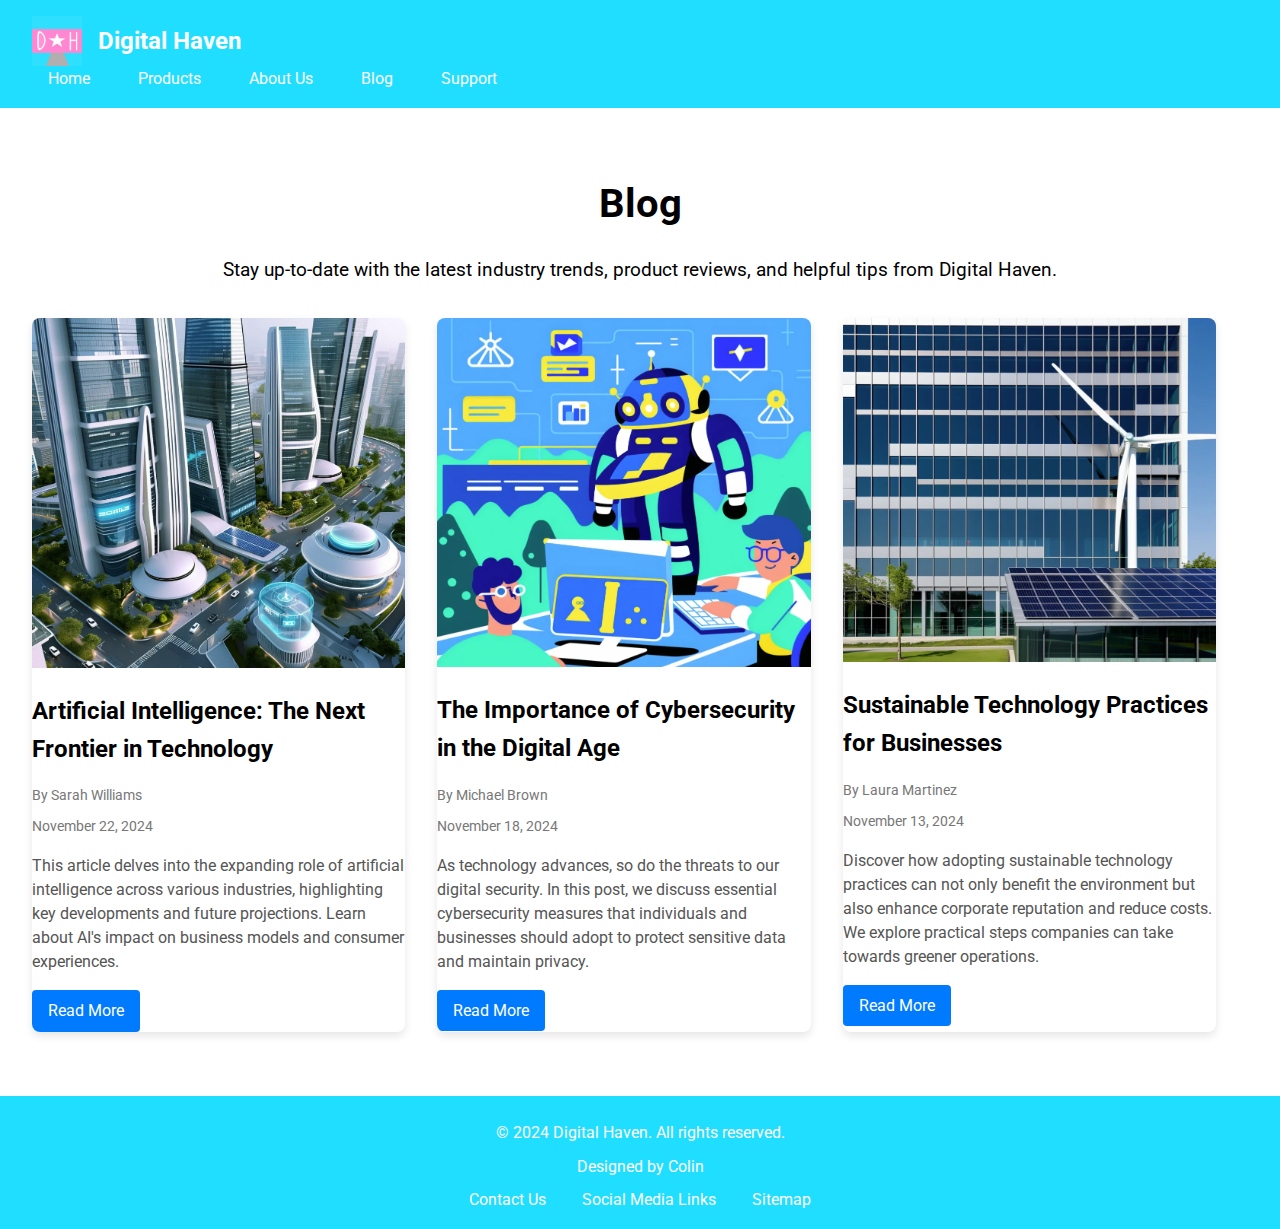
<file: DH/blog.html>
<!DOCTYPE html>
<html lang="en">
<head>
    <meta charset="UTF-8">
    <meta name="viewport" content="width=device-width, initial-scale=1.0">
    <title>Blog | Digital Haven</title>
    <link rel="stylesheet" href="styles.css">
    <link rel="preconnect" href="https://fonts.gstatic.com">
    <link href="https://fonts.googleapis.com/css2?family=Roboto:wght@400;700&display=swap" rel="stylesheet">
</head>
<body>
    <header>
        <nav>
            <div class="logo">
                <img src="logo.png" alt="Digital Haven Logo">
                <span>Digital Haven</span>
            </div>
            <ul>
                <li><a href="index.html">Home</a></li>
                <li><a href="product.html">Products</a></li>
                <li><a href="about.html">About Us</a></li>
                <li><a href="blog.html" aria-current="page">Blog</a></li>
                <li><a href="support.html">Support</a></li>
            </ul>
        </nav>
    </header>

    <main>
        <section class="blog-intro">
            <h1>Blog</h1>
            <p>Stay up-to-date with the latest industry trends, product reviews, and helpful tips from Digital Haven.</p>
        </section>

        <section class="blog-posts">
            <article class="blog-post">
                <img src="blog-post-4.png" alt="Blog Post Image 4">
                <h2>Artificial Intelligence: The Next Frontier in Technology</h2>
                <p class="author">By Sarah Williams</p>
                <p class="date">November 22, 2024</p>
                <p class="summary">This article delves into the expanding role of artificial intelligence across various industries, highlighting key developments and future projections. Learn about AI's impact on business models and consumer experiences.</p>
                <a href="blog-post-4.html" class="read-more">Read More</a>
            </article>

            <article class="blog-post">
                <img src="blog-post-5.png" alt="Blog Post Image 5">
                <h2>The Importance of Cybersecurity in the Digital Age</h2>
                <p class="author">By Michael Brown</p>
                <p class="date">November 18, 2024</p>
                <p class="summary">As technology advances, so do the threats to our digital security. In this post, we discuss essential cybersecurity measures that individuals and businesses should adopt to protect sensitive data and maintain privacy.</p>
                <a href="blog-post-5.html" class="read-more">Read More</a>
            </article>

            <article class="blog-post">
                <img src="blog-post-6.png" alt="Blog Post Image 6">
                <h2>Sustainable Technology Practices for Businesses</h2>
                <p class="author">By Laura Martinez</p>
                <p class="date">November 13, 2024</p>
                <p class="summary">Discover how adopting sustainable technology practices can not only benefit the environment but also enhance corporate reputation and reduce costs. We explore practical steps companies can take towards greener operations.</p>
                <a href="blog-post-6.html" class="read-more">Read More</a>
            </article>
        </section>
    </main>

    <footer>
        <p>&copy; 2024 Digital Haven. All rights reserved.</p>
        <p>Designed by Colin</p>
        <ul>
            <li><a href="about.html">Contact Us</a></li>
            <li><a href="blog.html">Social Media Links</a></li>
            <li><a href="about.html">Sitemap</a></li>
        </ul>
    </footer>

    <!-- JavaScript code to handle Read More clicks -->
    <script>
        document.addEventListener('DOMContentLoaded', function() {
            const readMoreLinks = document.querySelectorAll('.read-more');
            readMoreLinks.forEach(link => {
                link.addEventListener('click', function(event) {
                    event.preventDefault(); 
                    alert('Button clicked!'); 
                });
            });
        });
    </script>
</body>
</html>
</file>
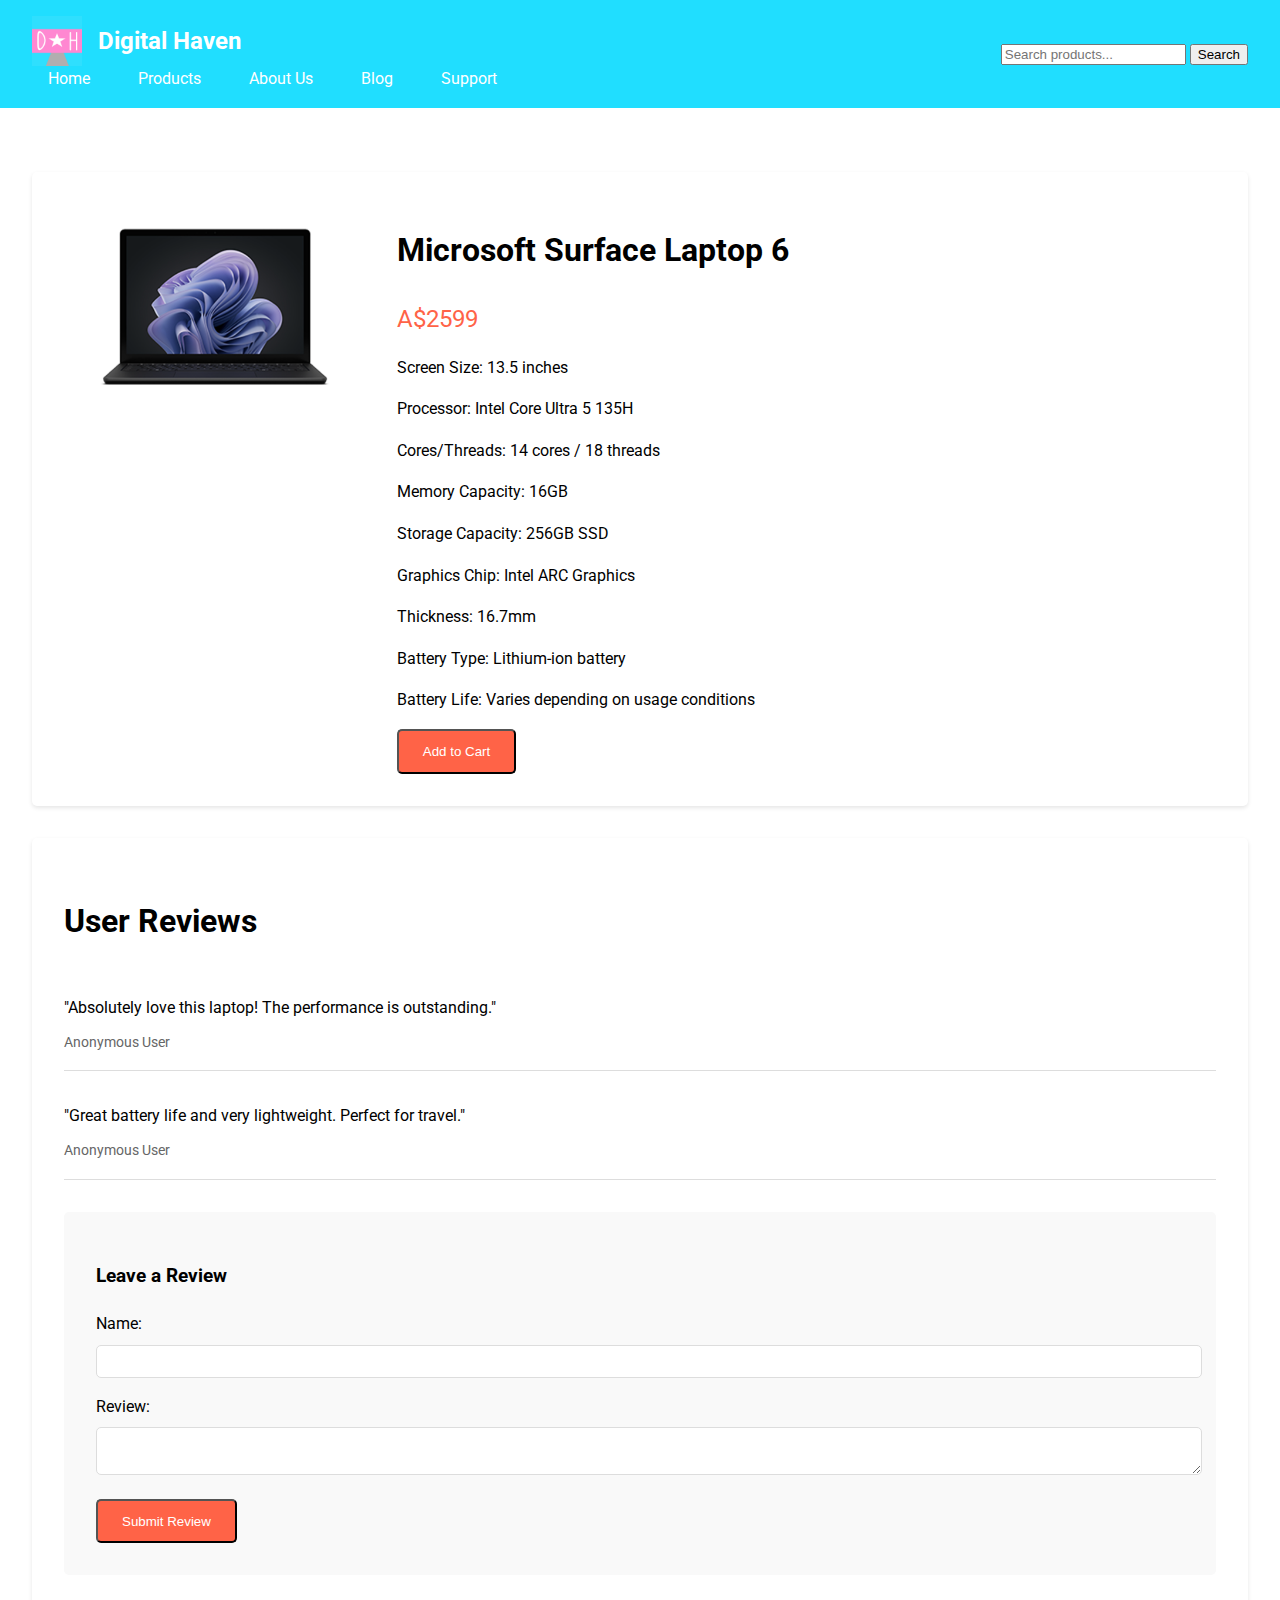
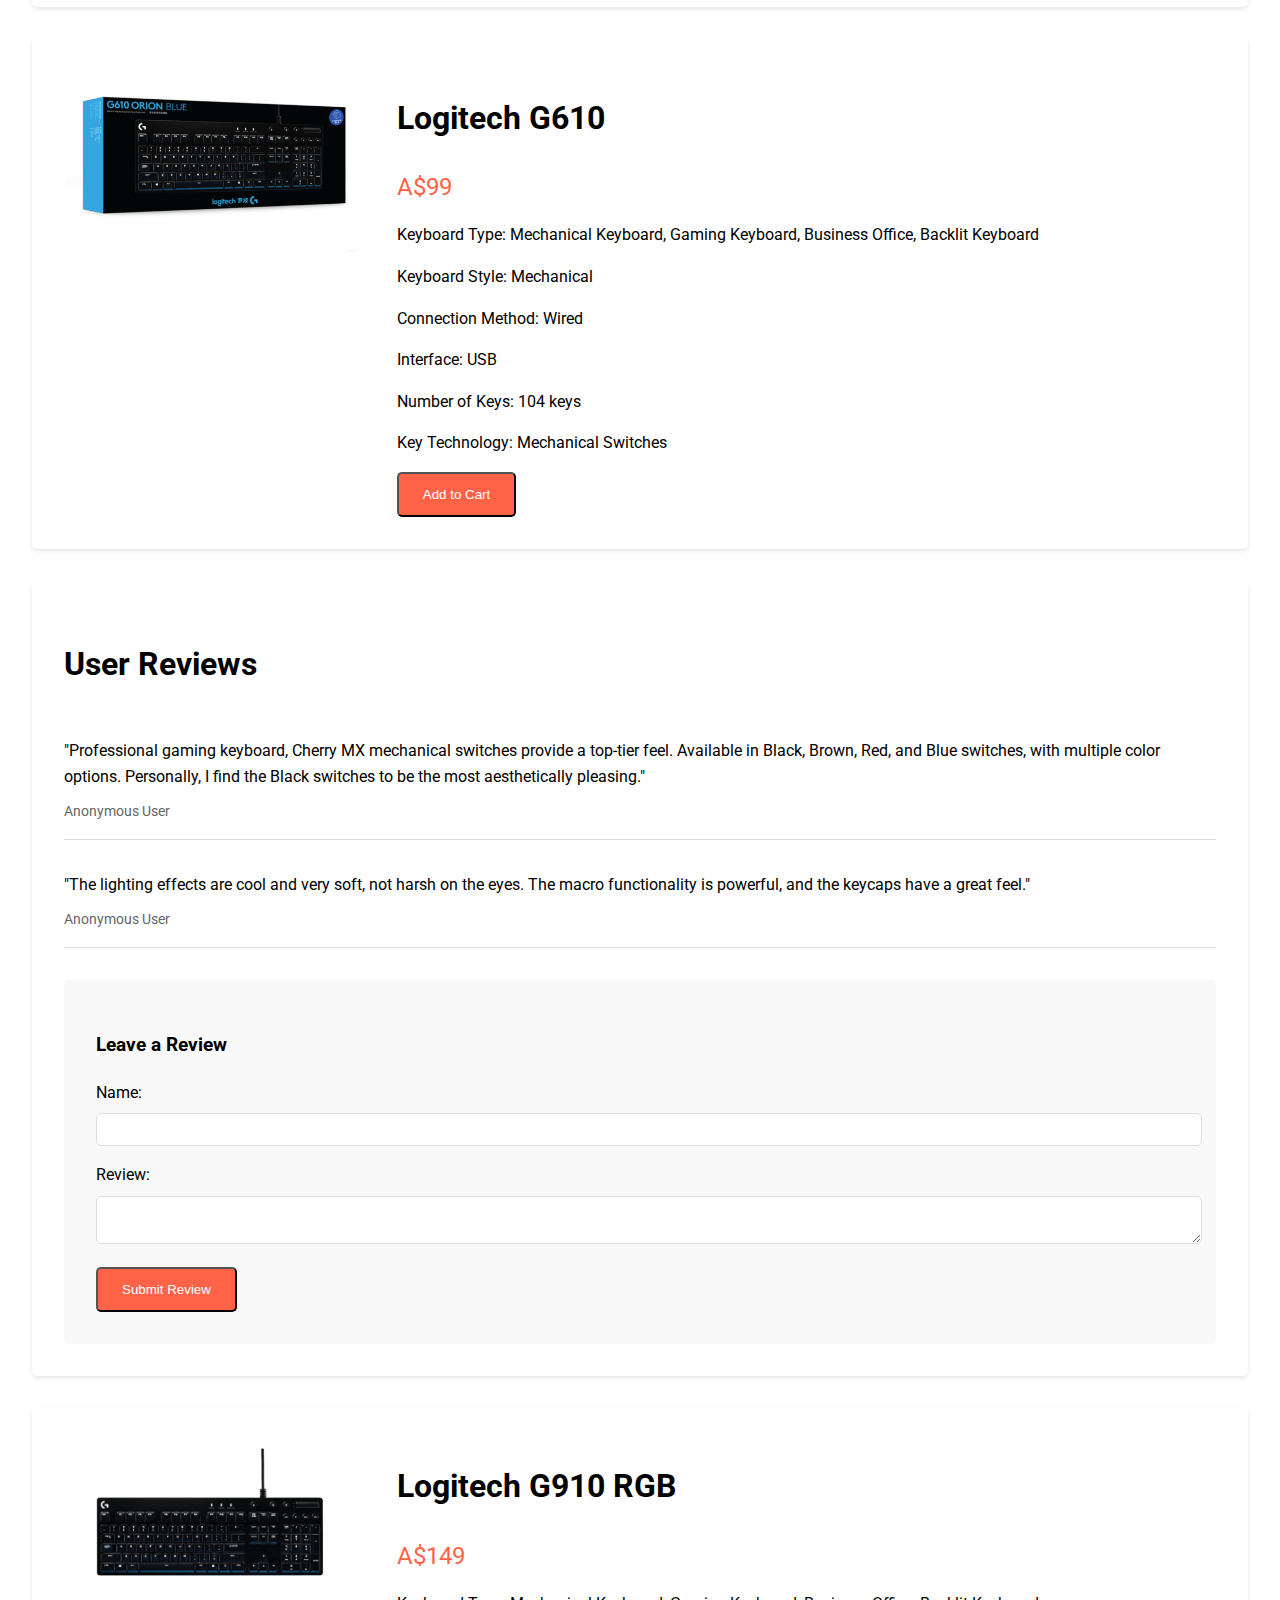
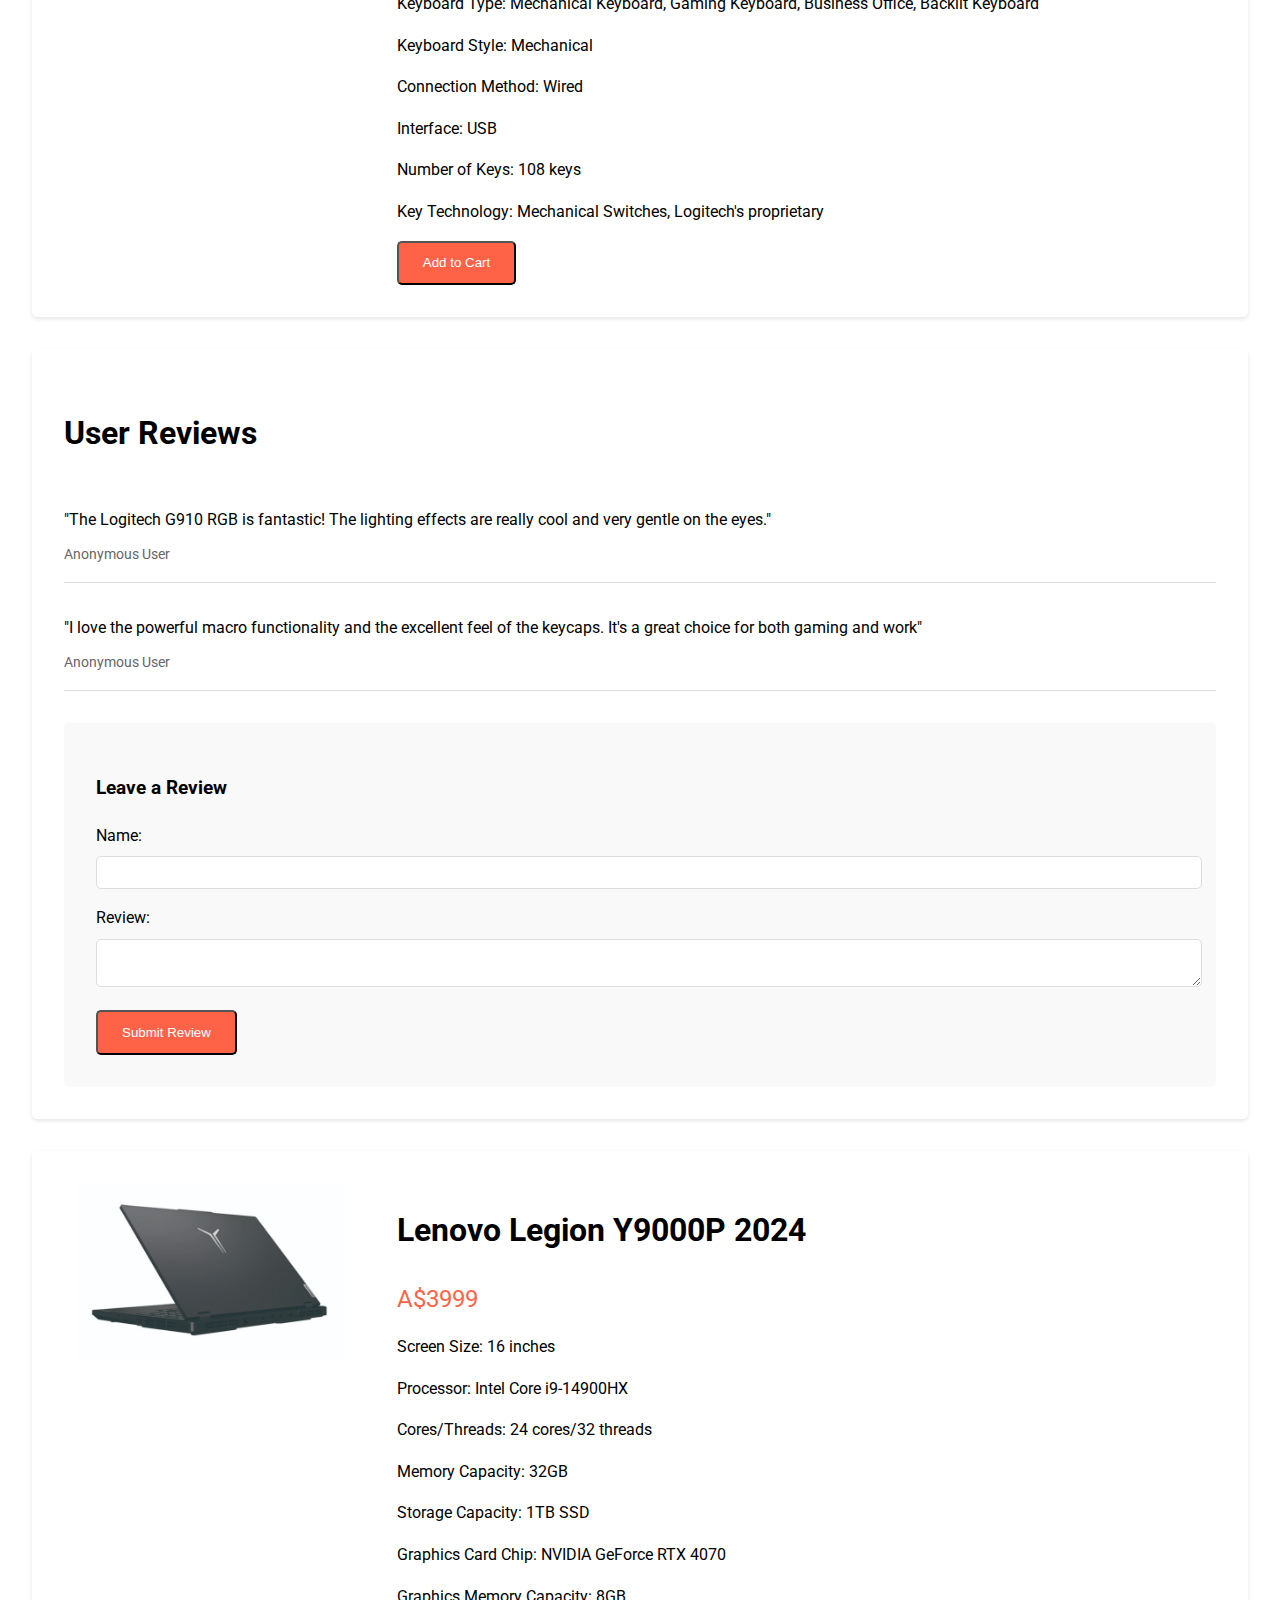
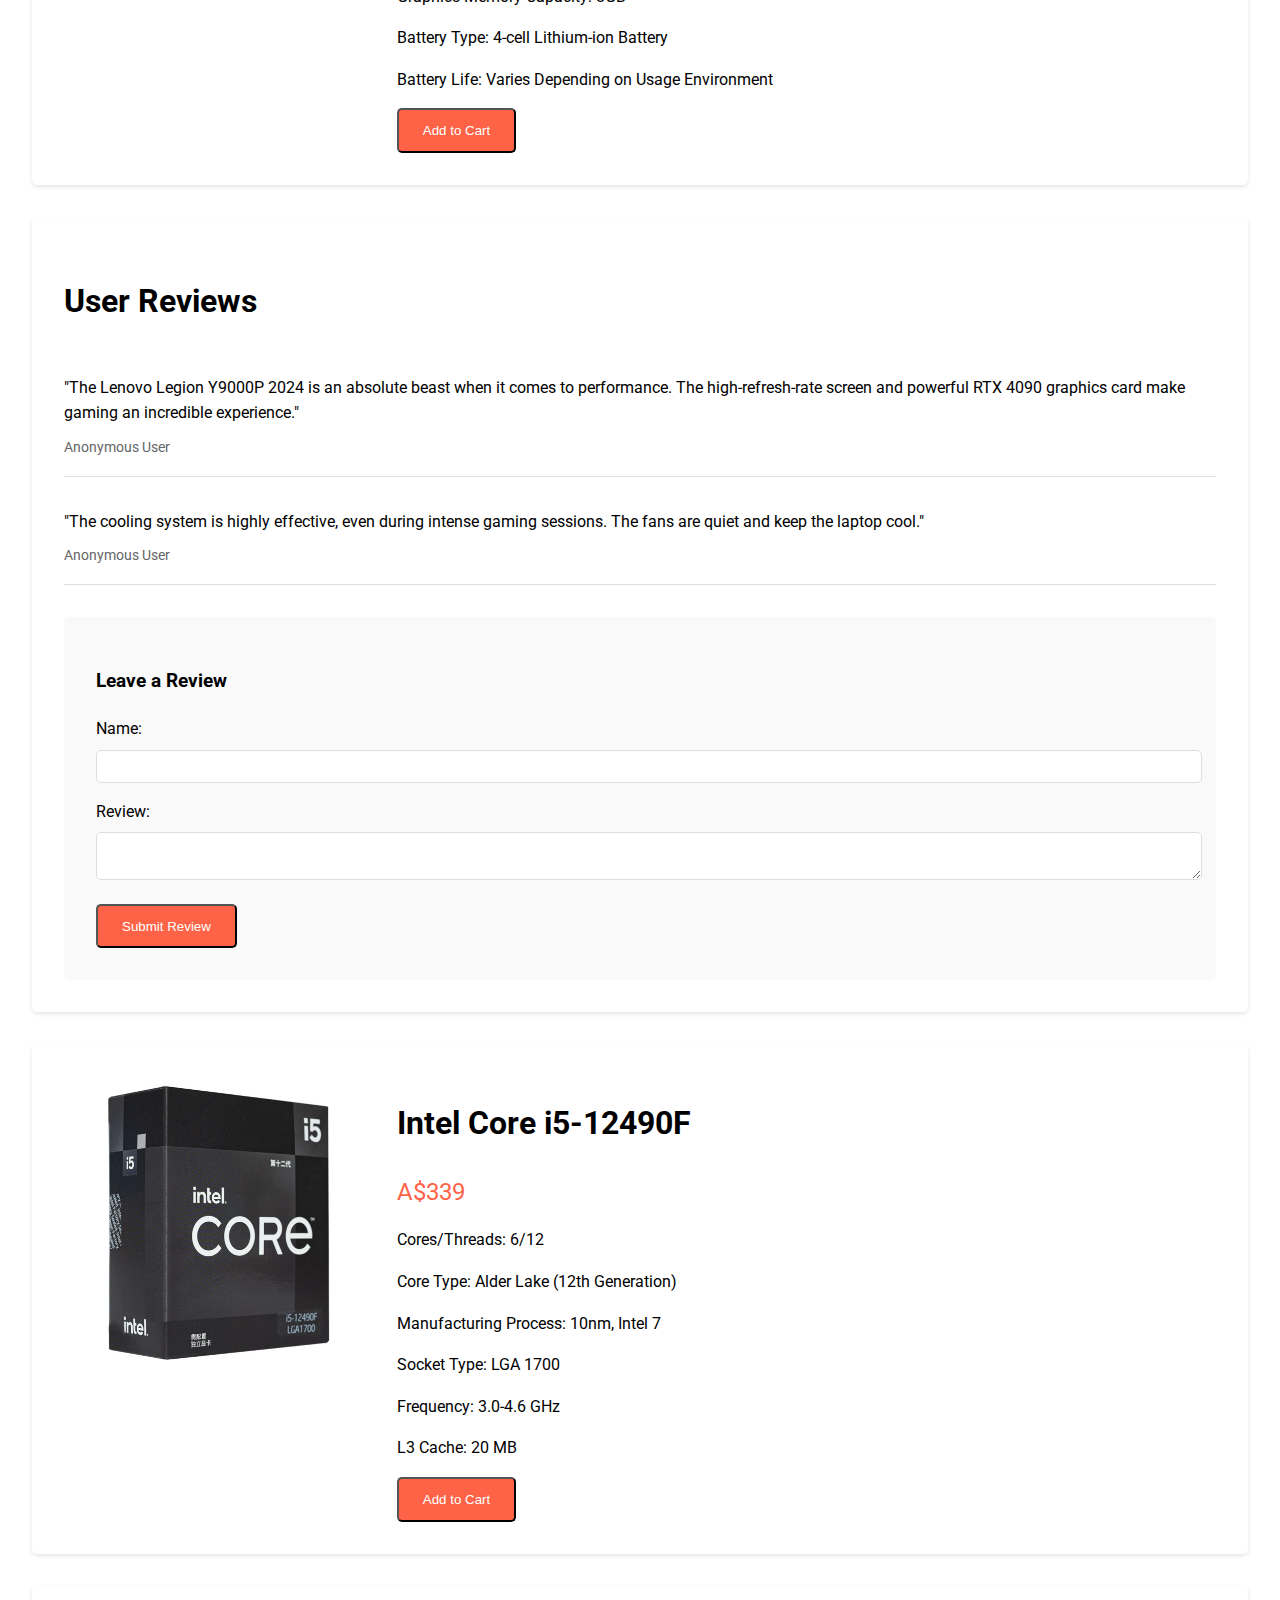
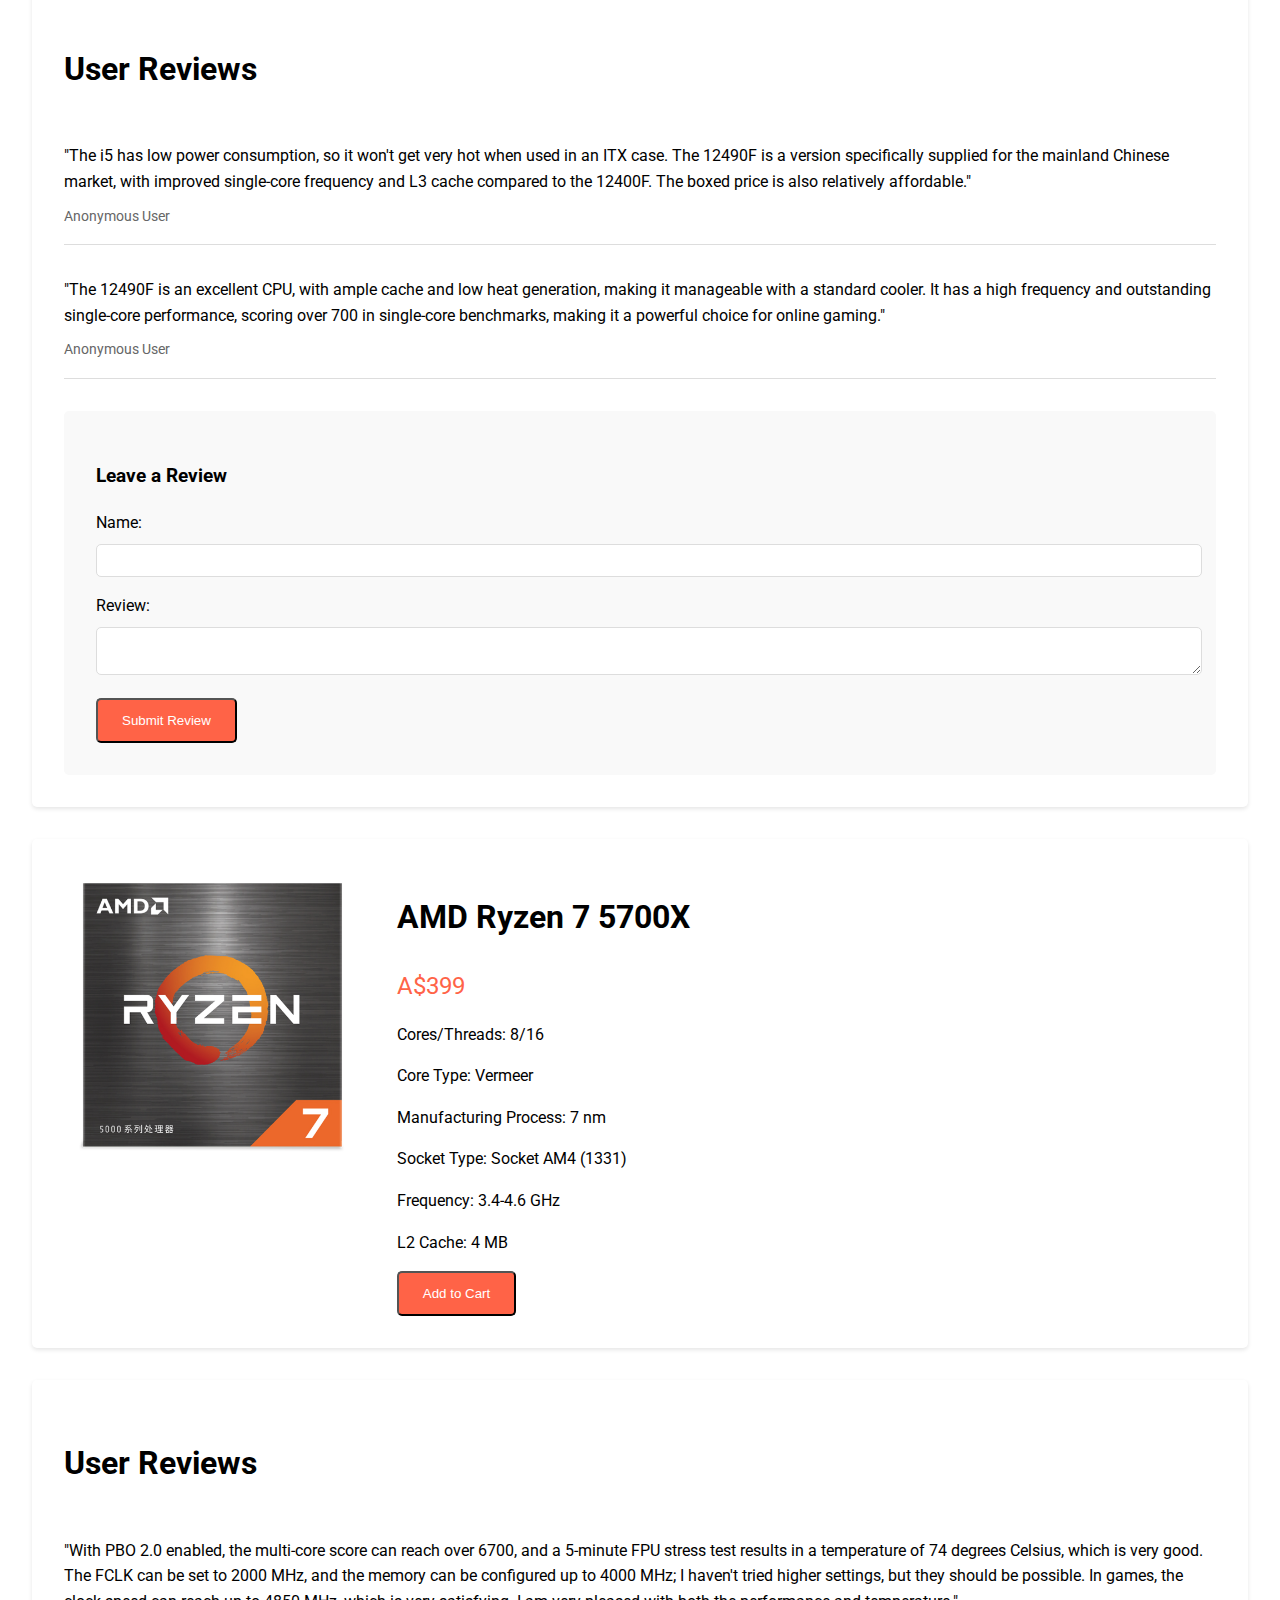
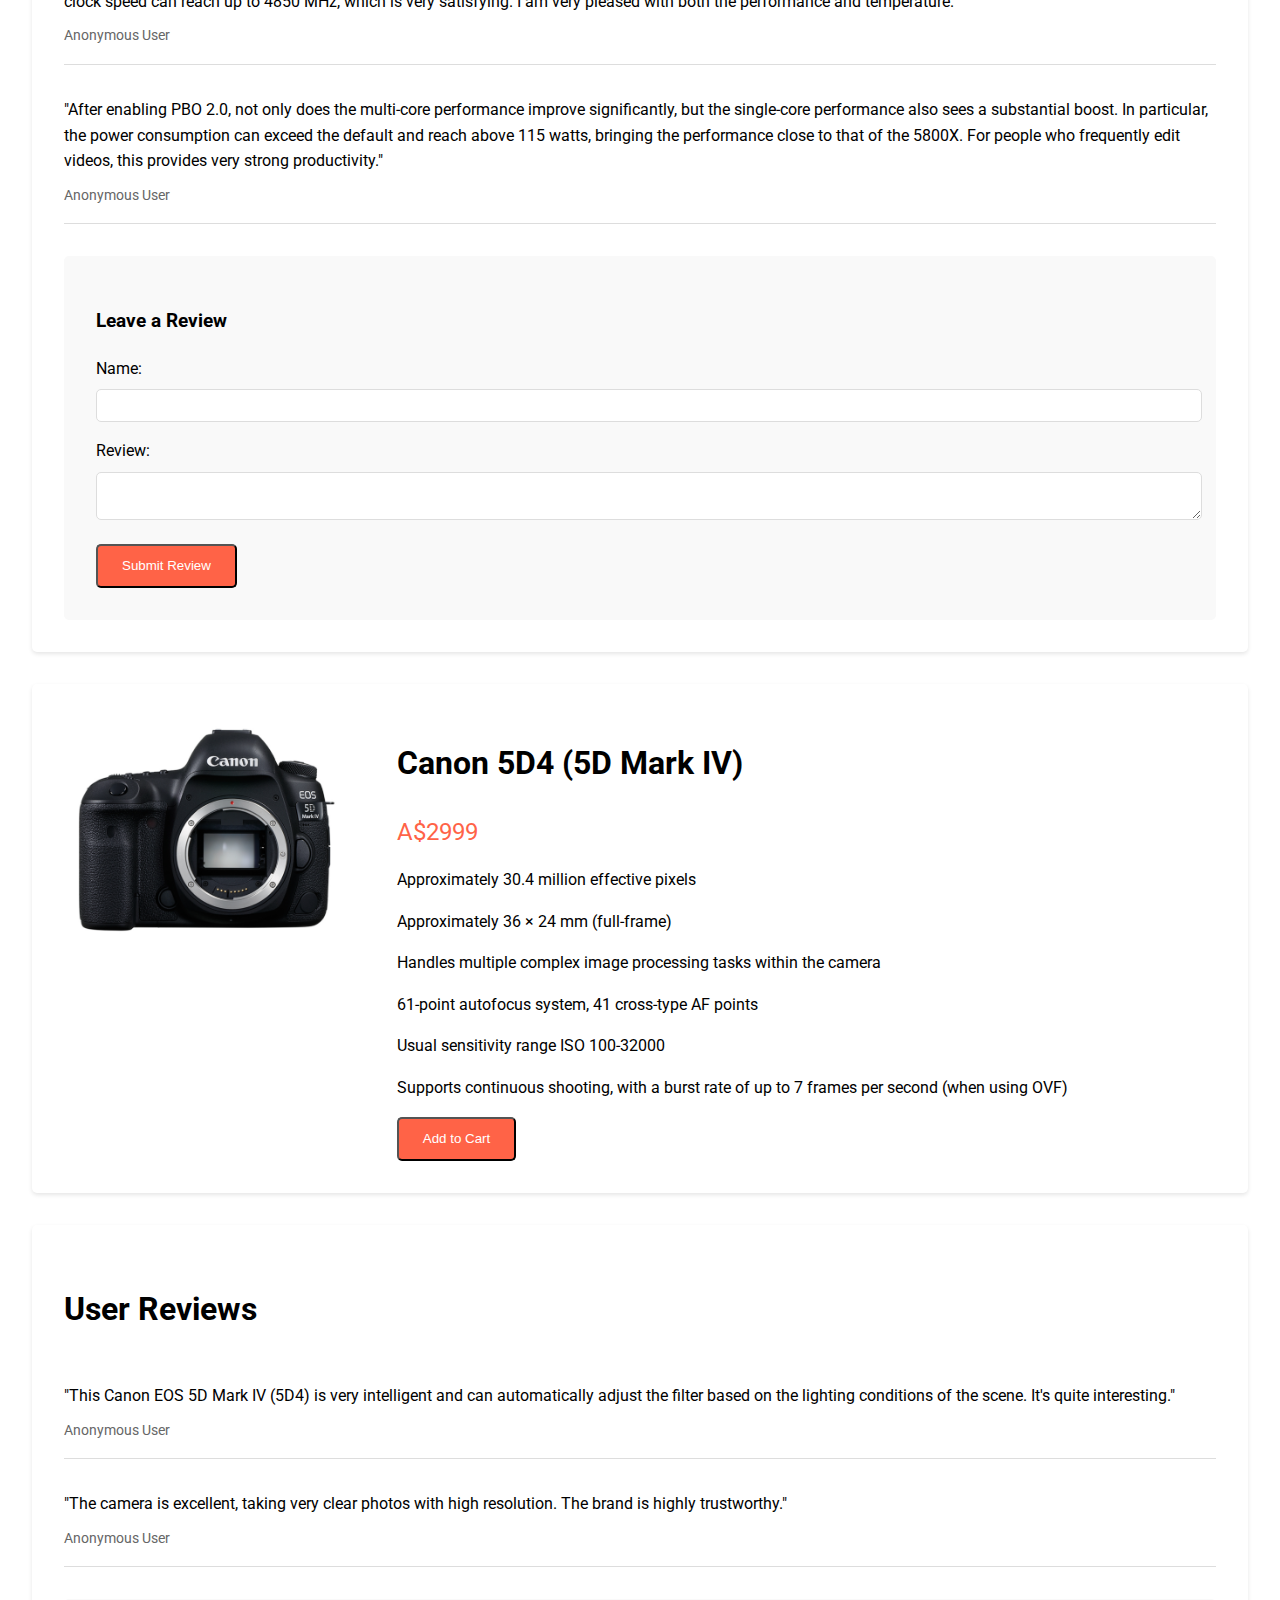
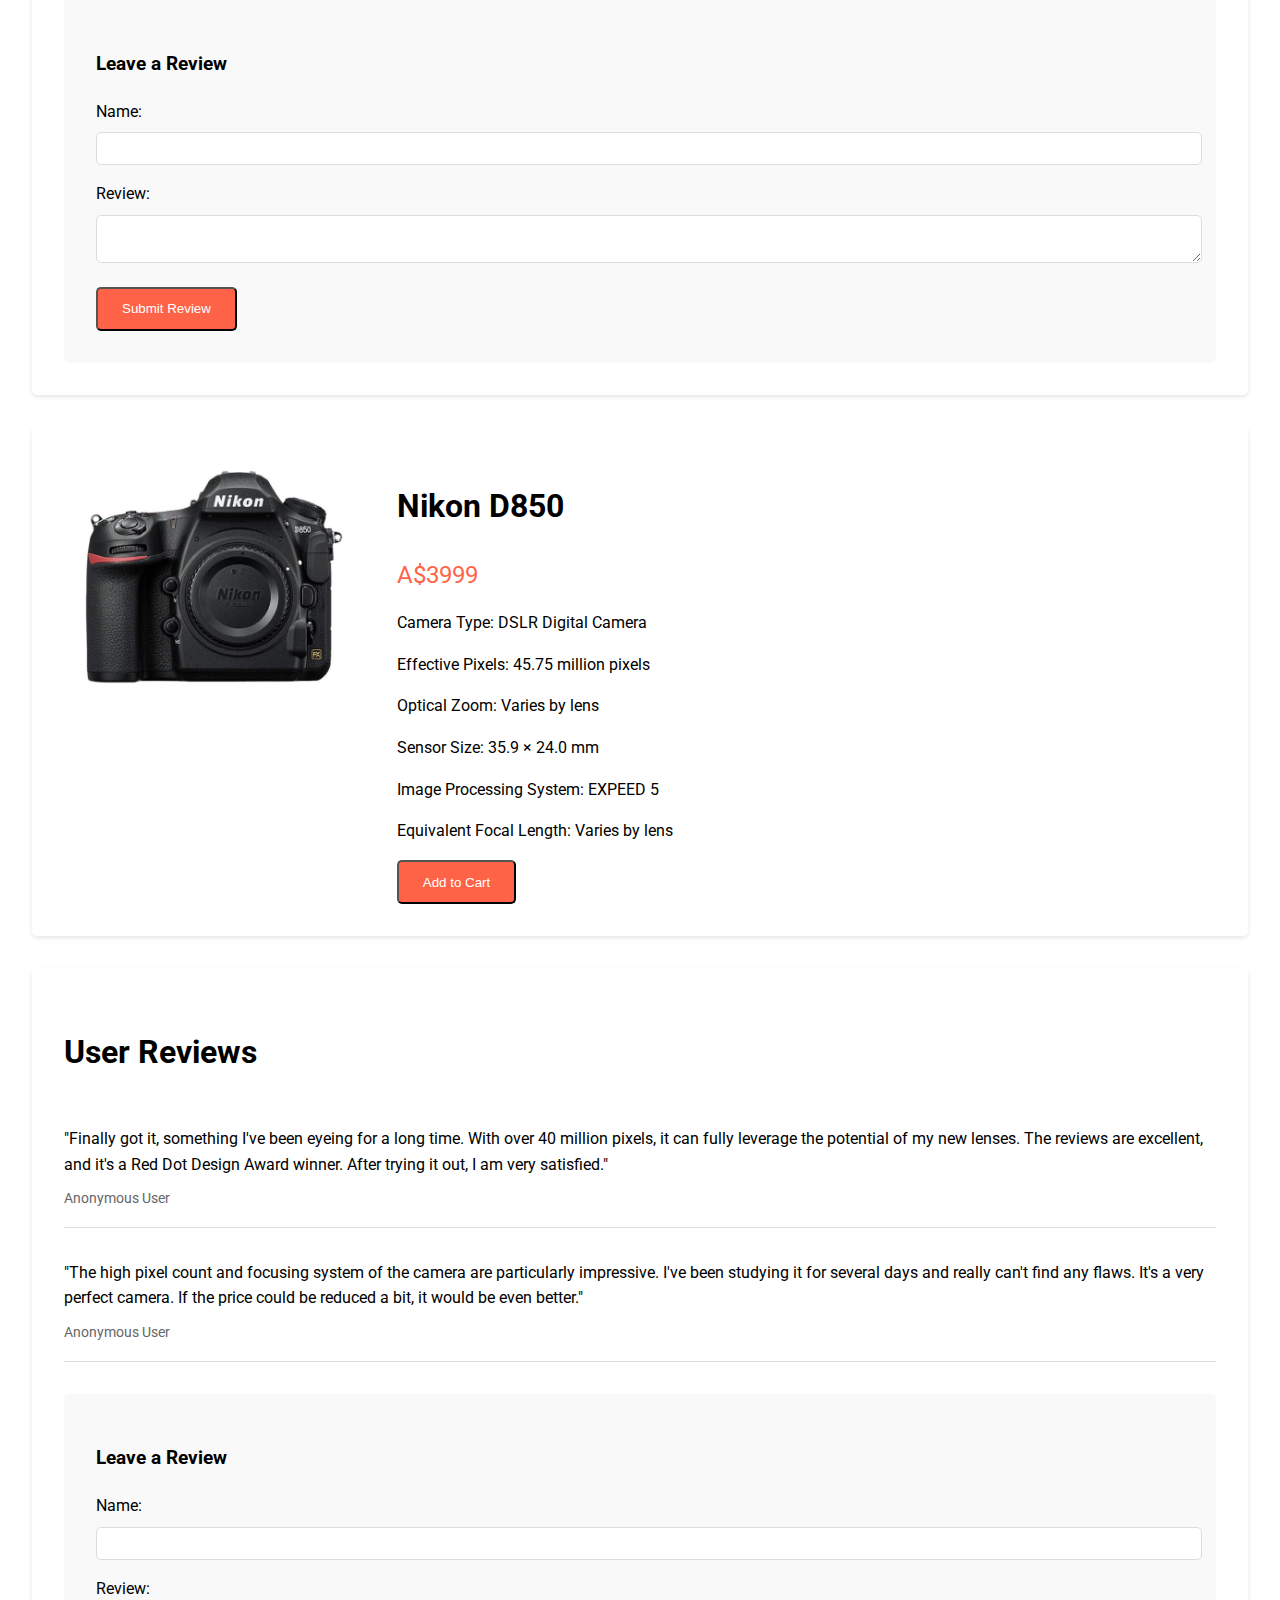
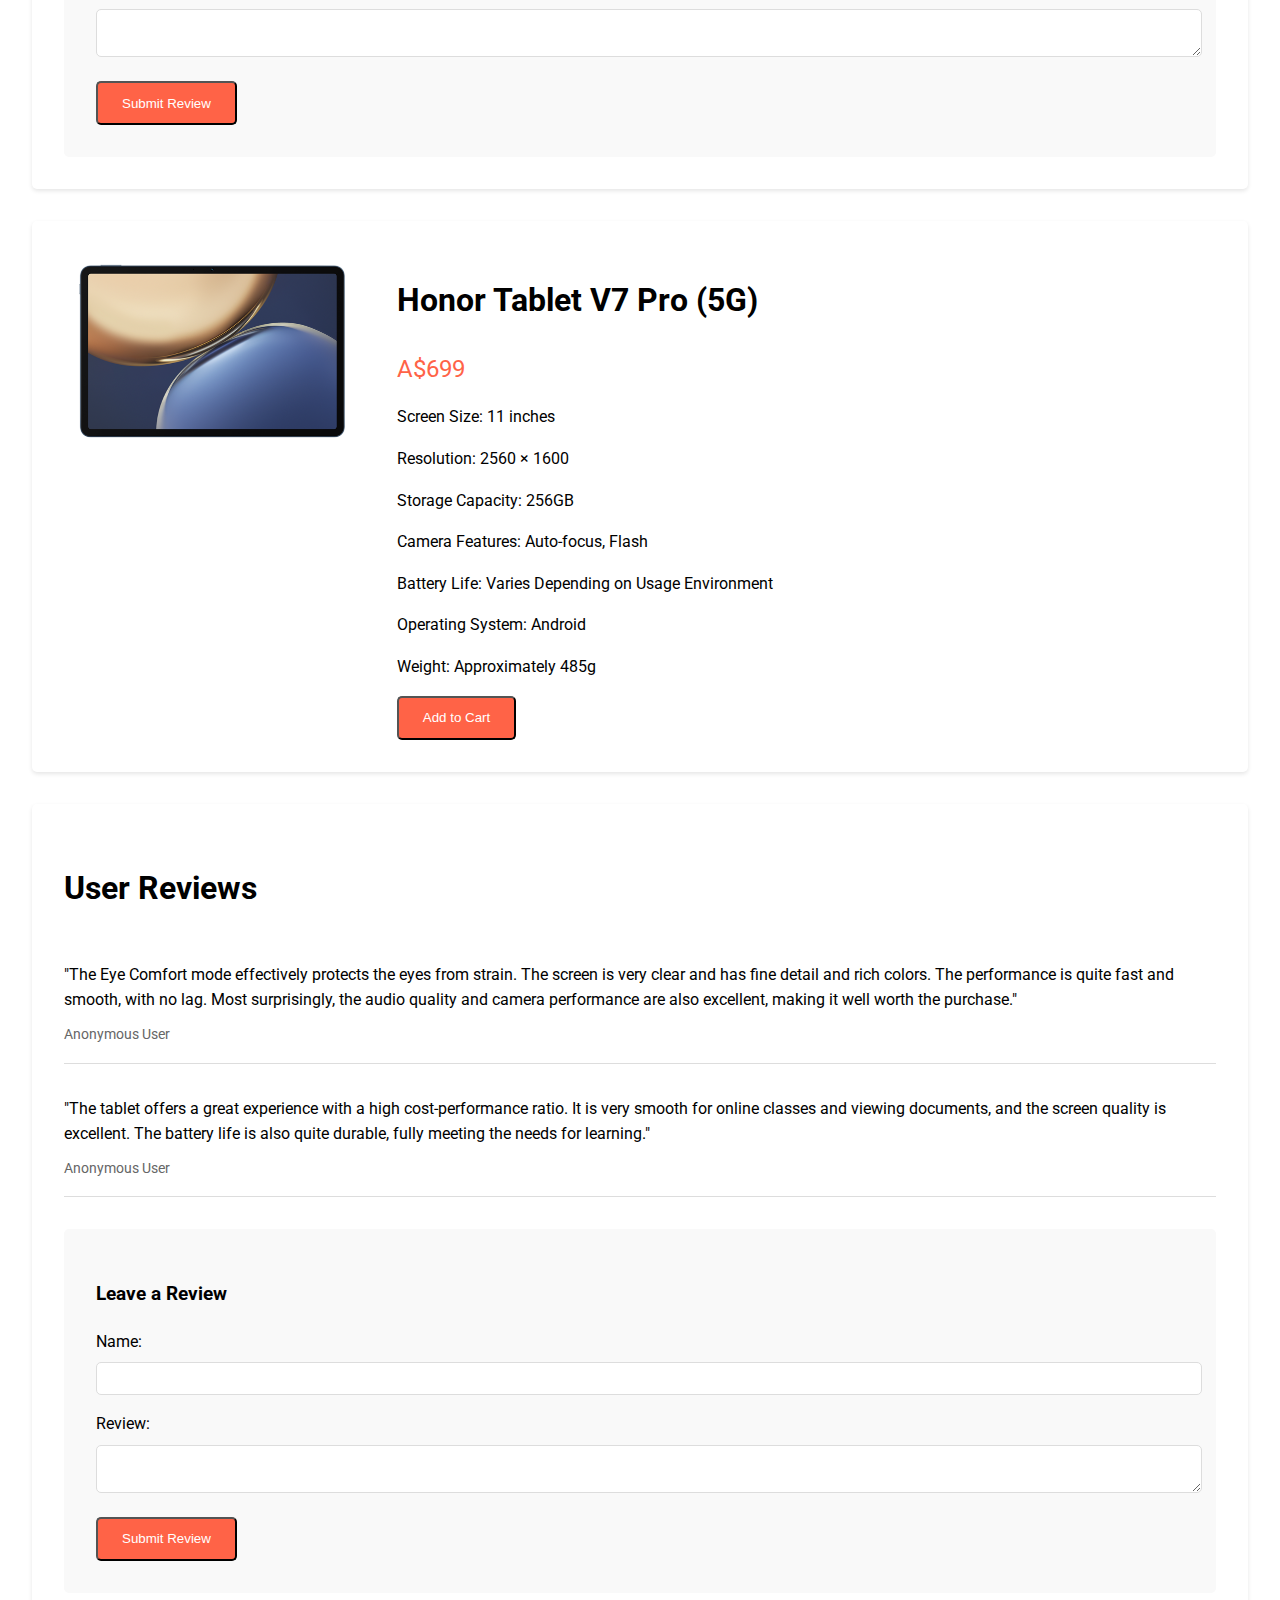
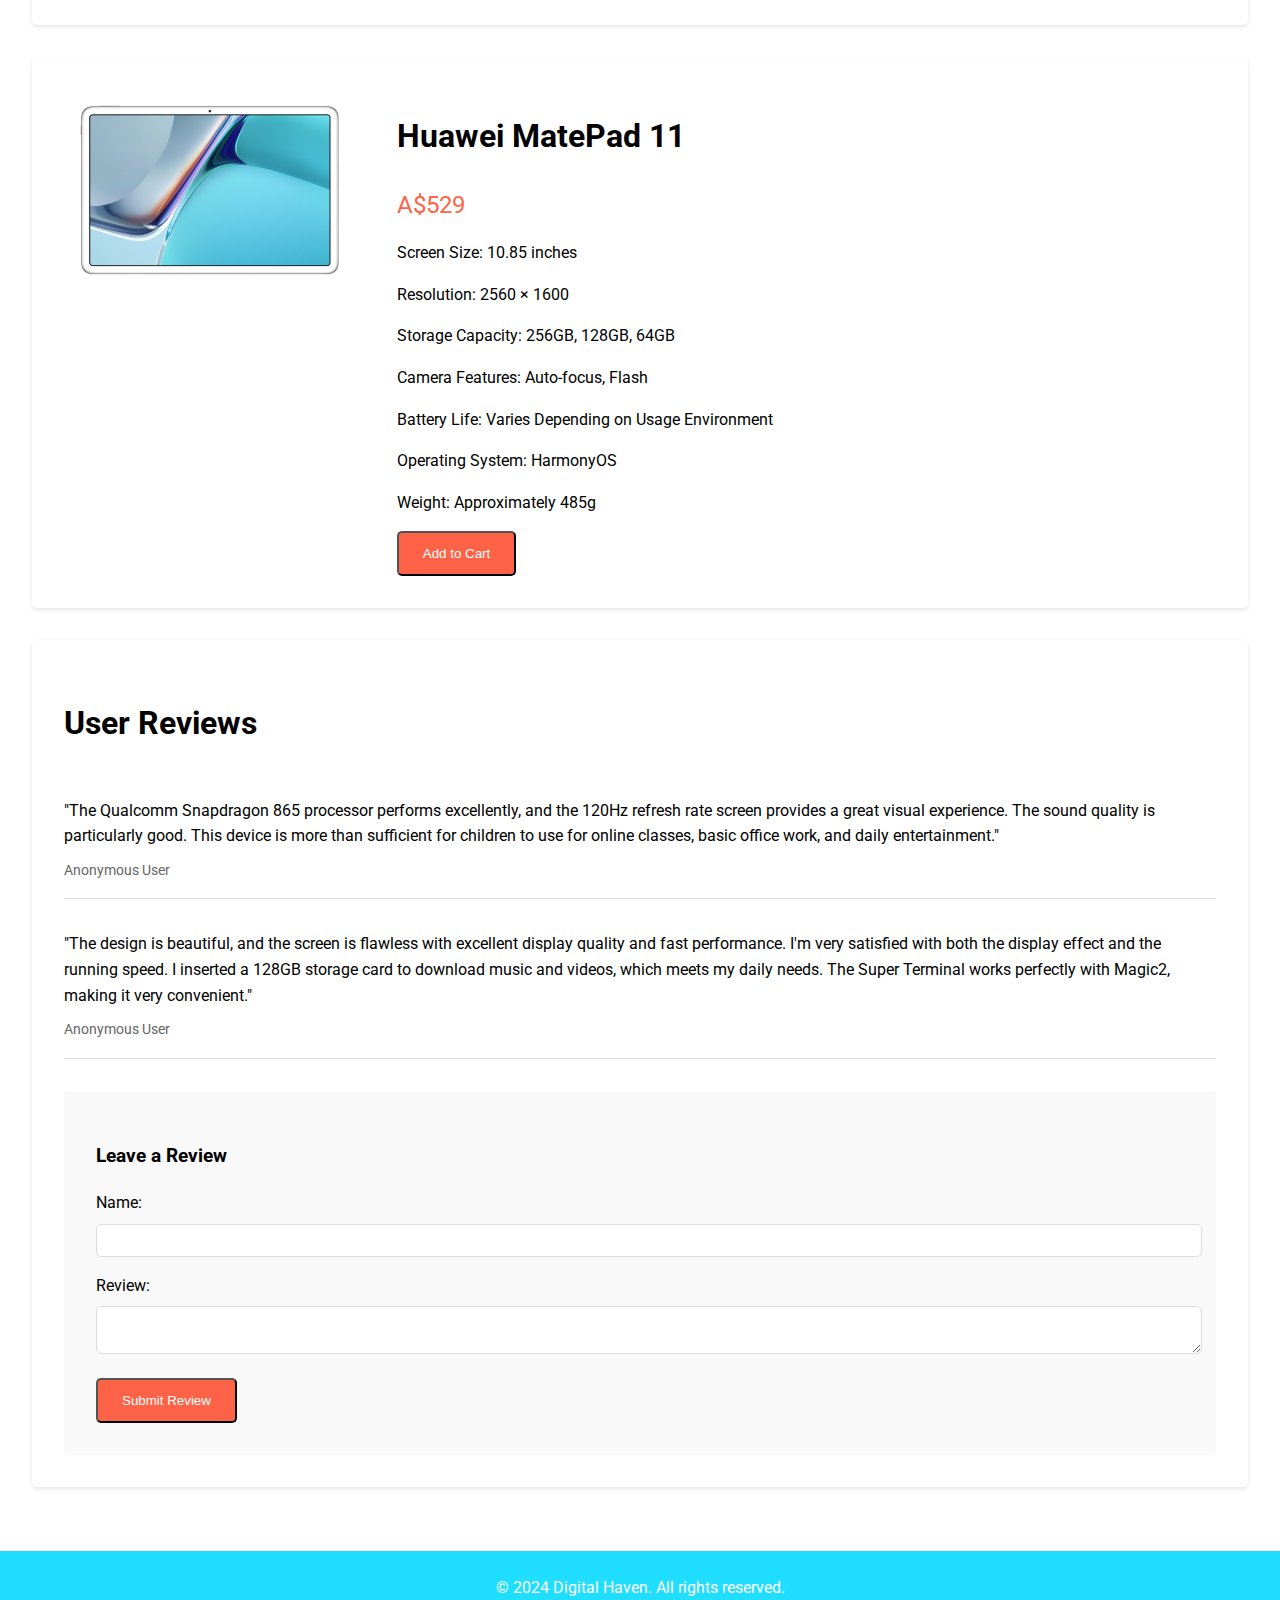
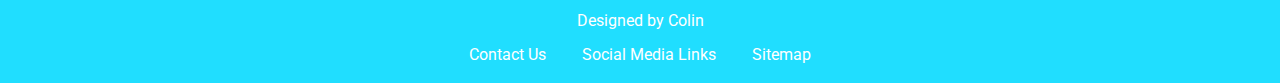
<file: DH/product.html>
<!DOCTYPE html>
<html lang="en">
<head>
    <meta charset="UTF-8">
    <meta name="viewport" content="width=device-width, initial-scale=1.0">
    <title>Digital Haven - Product Details</title>
    <link rel="stylesheet" href="styles.css">
    <link rel="preconnect" href="https://fonts.gstatic.com">
    <link href="https://fonts.googleapis.com/css2?family=Roboto:wght@400;700&display=swap" rel="stylesheet">
</head>
<body>
    <header>
        <nav>
            <div class="logo">
                <img src="logo.png" alt="Digital Haven Logo">
                <span>Digital Haven</span>
            </div>
            <ul>
                <li><a href="index.html">Home</a></li>
                <li><a href="product.html">Products</a></li>
                <li><a href="about.html">About Us</a></li>
                <li><a href="blog.html">Blog</a></li>
                <li><a href="support.html">Support</a></li>
            </ul>
        </nav>
        <form action="#" method="get" class="search-form" id="search-form">
            <input type="text" name="query" placeholder="Search products..." required>
            <button type="submit">Search</button>
        </form>
    </header>

    <main>
        <!--  product 1 -->
        <section class="product-details" id="surface-laptop-6">
            <div class="product-images">
                <img src="laptop.png" alt="Microsoft Surface Laptop 6" class="main-image">

            </div>
            <div class="product-info">
                <h1 id="product-title">Microsoft Surface Laptop 6</h1>
                <p class="price" id="product-price">A$2599</p>
                <p id="product-specs"></p>
                <p>Screen Size: 13.5 inches</p>
                <p>Processor: Intel Core Ultra 5 135H</p>
                <p>Cores/Threads: 14 cores / 18 threads</p>
                <p>Memory Capacity: 16GB</p>
                <p>Storage Capacity: 256GB SSD</p>
                <p>Graphics Chip: Intel ARC Graphics</p>
                <p>Thickness: 16.7mm</p>
                <p>Battery Type: Lithium-ion battery</p>
                <p>Battery Life: Varies depending on usage conditions</p>
                <button class="btn">Add to Cart</button>
            </div>
        </section>

        <section class="reviews">
            <h2>User Reviews</h2>
            <div class="review-list">
                <div class="review-item">
                    <p>"Absolutely love this laptop! The performance is outstanding."</p>
                    <span>Anonymous User</span>
                </div>
                <div class="review-item">
                    <p>"Great battery life and very lightweight. Perfect for travel."</p>
                    <span>Anonymous User</span>
                </div>

            </div>
            <form class="review-form">
                <h3>Leave a Review</h3>
                <label for="name">Name:</label>
                <input type="text" id="name" name="name" required>
                <label for="review">Review:</label>
                <textarea id="review" name="review" required></textarea>
                <button type="submit" class="btn">Submit Review</button>
            </form>
        </section>
        <!--  product 2 -->
        <section class="product-details" id="logitech-g610">
            <div class="product-images">
                <img src="keyboard.png" alt="logitech-g610" class="main-image">

            </div>
            <div class="product-info">
                <h1 id="product-title">Logitech G610</h1>
                <p class="price" id="product-price">A$99</p>
                <p id="product-specs"></p>
                <p>Keyboard Type: Mechanical Keyboard, Gaming Keyboard, Business Office, Backlit Keyboard</p>
                <p>Keyboard Style: Mechanical</p>
                <p>Connection Method: Wired</p>
                <p>Interface: USB</p>
                <p>Number of Keys: 104 keys</p>
                <p>Key Technology: Mechanical Switches</p>
                <button class="btn">Add to Cart</button>
            </div>
        </section>

        <section class="reviews">
            <h2>User Reviews</h2>
            <div class="review-list">
                <div class="review-item">
                    <p>"Professional gaming keyboard, Cherry MX mechanical switches provide a top-tier feel. Available in Black, Brown, Red, and Blue switches, with multiple color options. Personally, I find the Black switches to be the most aesthetically pleasing."</p>
                    <span>Anonymous User</span>
                </div>
                <div class="review-item">
                    <p>"The lighting effects are cool and very soft, not harsh on the eyes. The macro functionality is powerful, and the keycaps have a great feel."</p>
                    <span>Anonymous User</span>
                </div>
            </div>
            <form class="review-form">
                <h3>Leave a Review</h3>
                <label for="name">Name:</label>
                <input type="text" id="name" name="name" required>
                <label for="review">Review:</label>
                <textarea id="review" name="review" required></textarea>
                <button type="submit" class="btn">Submit Review</button>
            </form>
        </section>
        <!--  product 3 -->
        <section class="product-details" id="product-price">
            <div class="product-images">
                <img src="Logitech G910 RGB.png" alt="Logitech G910 RGB" class="main-image">

            </div>
            <div class="product-info">
                <h1 id="product-title">Logitech G910 RGB</h1>
                <p class="price" id="product-price">A$149</p>
                <p id="product-specs"></p>
                <p>Keyboard Type: Mechanical Keyboard, Gaming Keyboard, Business Office, Backlit Keyboard</p>
                <p>Keyboard Style: Mechanical</p>
                <p>Connection Method: Wired</p>
                <p>Interface: USB</p>
                <p>Number of Keys: 108 keys</p>
                <p>Key Technology: Mechanical Switches, Logitech's proprietary</p>
                <button class="btn">Add to Cart</button>
            </div>
        </section>

        <section class="reviews">
            <h2>User Reviews</h2>
            <div class="review-list">
                <div class="review-item">
                    <p>"The Logitech G910 RGB is fantastic! The lighting effects are really cool and very gentle on the eyes."</p>
                    <span>Anonymous User</span>
                </div>
                <div class="review-item">
                    <p>"I love the powerful macro functionality and the excellent feel of the keycaps. It's a great choice for both gaming and work"</p>
                    <span>Anonymous User</span>
                </div>

            </div>
            <form class="review-form">
                <h3>Leave a Review</h3>
                <label for="name">Name:</label>
                <input type="text" id="name" name="name" required>
                <label for="review">Review:</label>
                <textarea id="review" name="review" required></textarea>
                <button type="submit" class="btn">Submit Review</button>
            </form>
        </section>
        <!--  product 4 -->
        <section class="product-details" id="product-price">
            <div class="product-images">
                <img src="Lenovo Legion Y9000P 2024.png" alt="Lenovo Legion Y9000P 2024" class="main-image">

            </div>
            <div class="product-info">
                <h1 id="product-title">Lenovo Legion Y9000P 2024</h1>
                <p class="price" id="product-price">A$3999</p>
                <p id="product-specs"></p>
                <p>Screen Size: 16 inches</p>
                <p>Processor: Intel Core i9-14900HX</p>
                <p>Cores/Threads: 24 cores/32 threads</p>
                <p>Memory Capacity: 32GB</p>
                <p>Storage Capacity: 1TB SSD</p>
                <p>Graphics Card Chip: NVIDIA GeForce RTX 4070</p>
                <p>Graphics Memory Capacity: 8GB</p>
                <p>Battery Type: 4-cell Lithium-ion Battery</p>
                <p>Battery Life: Varies Depending on Usage Environment</p>
                <button class="btn">Add to Cart</button>
            </div>
        </section>

        <section class="reviews">
            <h2>User Reviews</h2>
            <div class="review-list">
                <div class="review-item">
                    <p>"The Lenovo Legion Y9000P 2024 is an absolute beast when it comes to performance. The high-refresh-rate screen and powerful RTX 4090 graphics card make gaming an incredible experience."</p>
                    <span>Anonymous User</span>
                </div>
                <div class="review-item">
                    <p>"The cooling system is highly effective, even during intense gaming sessions. The fans are quiet and keep the laptop cool."</p>
                    <span>Anonymous User</span>
                </div>

            </div>
            <form class="review-form">
                <h3>Leave a Review</h3>
                <label for="name">Name:</label>
                <input type="text" id="name" name="name" required>
                <label for="review">Review:</label>
                <textarea id="review" name="review" required></textarea>
                <button type="submit" class="btn">Submit Review</button>
            </form>
        </section>
        <!--  product 5 -->
        <section class="product-details" id="product-price">
            <div class="product-images">
                <img src="Intel Core i5-12490F.png" alt="Intel Core i5-12490F" class="main-image">

            </div>
            <div class="product-info">
                <h1 id="product-title">Intel Core i5-12490F</h1>
                <p class="price" id="product-price">A$339</p>
                <p id="product-specs"></p>
                <p>Cores/Threads: 6/12</p>
                <p>Core Type: Alder Lake (12th Generation)</p>
                <p>Manufacturing Process: 10nm, Intel 7</p>
                <p>Socket Type: LGA 1700</p>
                <p>Frequency: 3.0-4.6 GHz</p>
                <p>L3 Cache: 20 MB</p>
                <button class="btn">Add to Cart</button>
            </div>
        </section>

        <section class="reviews">
            <h2>User Reviews</h2>
            <div class="review-list">
                <div class="review-item">
                    <p>"The i5 has low power consumption, so it won't get very hot when used in an ITX case. The 12490F is a version specifically supplied for the mainland Chinese market, with improved single-core frequency and L3 cache compared to the 12400F. The boxed price is also relatively affordable."</p>
                    <span>Anonymous User</span>
                </div>
                <div class="review-item">
                    <p>"The 12490F is an excellent CPU, with ample cache and low heat generation, making it manageable with a standard cooler. It has a high frequency and outstanding single-core performance, scoring over 700 in single-core benchmarks, making it a powerful choice for online gaming."</p>
                    <span>Anonymous User</span>
                </div>

            </div>
            <form class="review-form">
                <h3>Leave a Review</h3>
                <label for="name">Name:</label>
                <input type="text" id="name" name="name" required>
                <label for="review">Review:</label>
                <textarea id="review" name="review" required></textarea>
                <button type="submit" class="btn">Submit Review</button>
            </form>
        </section>
         <!--  product 6 -->
        <section class="product-details" id="product-price">
            <div class="product-images">
                <img src="AMD Ryzen 7 5700X.png" alt="AMD Ryzen 7 5700X" class="main-image">

            </div>
            <div class="product-info">
                <h1 id="product-title">AMD Ryzen 7 5700X</h1>
                <p class="price" id="product-price">A$399</p>
                <p id="product-specs"></p>
                <p>Cores/Threads: 8/16</p>
                <p>Core Type: Vermeer</p>
                <p>Manufacturing Process: 7 nm</p>
                <p>Socket Type: Socket AM4 (1331)</p>
                <p>Frequency: 3.4-4.6 GHz</p>
                <p>L2 Cache: 4 MB</p>
                <button class="btn">Add to Cart</button>
            </div>
        </section>

        <section class="reviews">
            <h2>User Reviews</h2>
            <div class="review-list">
                <div class="review-item">
                    <p>"With PBO 2.0 enabled, the multi-core score can reach over 6700, and a 5-minute FPU stress test results in a temperature of 74 degrees Celsius, which is very good. The FCLK can be set to 2000 MHz, and the memory can be configured up to 4000 MHz; I haven't tried higher settings, but they should be possible. In games, the clock speed can reach up to 4850 MHz, which is very satisfying. I am very pleased with both the performance and temperature."</p>
                    <span>Anonymous User</span>
                </div>
                <div class="review-item">
                    <p>"After enabling PBO 2.0, not only does the multi-core performance improve significantly, but the single-core performance also sees a substantial boost. In particular, the power consumption can exceed the default and reach above 115 watts, bringing the performance close to that of the 5800X. For people who frequently edit videos, this provides very strong productivity."</p>
                    <span>Anonymous User</span>
                </div>

            </div>
            <form class="review-form">
                <h3>Leave a Review</h3>
                <label for="name">Name:</label>
                <input type="text" id="name" name="name" required>
                <label for="review">Review:</label>
                <textarea id="review" name="review" required></textarea>
                <button type="submit" class="btn">Submit Review</button>
            </form>
        </section>
         <!--  product 7 -->
        <section class="product-details" id="product-price">
            <div class="product-images">
                <img src="Canon 5D4 (5D Mark IV).png" alt="Canon 5D4 (5D Mark IV)" class="main-image">

            </div>
            <div class="product-info">
                <h1 id="product-title">Canon 5D4 (5D Mark IV)</h1>
                <p class="price" id="product-price">A$2999</p>
                <p id="product-specs"></p>
                <p>Approximately 30.4 million effective pixels</p>
                <p>Approximately 36 × 24 mm (full-frame)</p>
                <p>Handles multiple complex image processing tasks within the camera</p>
                <p>61-point autofocus system, 41 cross-type AF points</p>
                <p>Usual sensitivity range ISO 100-32000</p>
                <p>Supports continuous shooting, with a burst rate of up to 7 frames per second (when using OVF)</p>
                <button class="btn">Add to Cart</button>
            </div>
        </section>

        <section class="reviews">
            <h2>User Reviews</h2>
            <div class="review-list">
                <div class="review-item">
                    <p>"This Canon EOS 5D Mark IV (5D4) is very intelligent and can automatically adjust the filter based on the lighting conditions of the scene. It's quite interesting."</p>
                    <span>Anonymous User</span>
                </div>
                <div class="review-item">
                    <p>"The camera is excellent, taking very clear photos with high resolution. The brand is highly trustworthy."</p>
                    <span>Anonymous User</span>
                </div>

            </div>
            <form class="review-form">
                <h3>Leave a Review</h3>
                <label for="name">Name:</label>
                <input type="text" id="name" name="name" required>
                <label for="review">Review:</label>
                <textarea id="review" name="review" required></textarea>
                <button type="submit" class="btn">Submit Review</button>
            </form>
        </section>
         <!--  product 8 -->
        <section class="product-details" id="product-price">
            <div class="product-images">
                <img src="Nikon D850.png" alt="Nikon D850" class="main-image">

            </div>
            <div class="product-info">
                <h1 id="product-title">Nikon D850</h1>
                <p class="price" id="product-price">A$3999</p>
                <p id="product-specs"></p>
                <p>Camera Type: DSLR Digital Camera</p>
                <p>Effective Pixels: 45.75 million pixels</p>
                <p>Optical Zoom: Varies by lens</p>
                <p>Sensor Size: 35.9 × 24.0 mm</p>
                <p>Image Processing System: EXPEED 5</p>
                <p>Equivalent Focal Length: Varies by lens</p>
                <button class="btn">Add to Cart</button>
            </div>
        </section>

        <section class="reviews">
            <h2>User Reviews</h2>
            <div class="review-list">
                <div class="review-item">
                    <p>"Finally got it, something I've been eyeing for a long time. With over 40 million pixels, it can fully leverage the potential of my new lenses. The reviews are excellent, and it's a Red Dot Design Award winner. After trying it out, I am very satisfied."</p>
                    <span>Anonymous User</span>
                </div>
                <div class="review-item">
                    <p>"The high pixel count and focusing system of the camera are particularly impressive. I've been studying it for several days and really can't find any flaws. It's a very perfect camera. If the price could be reduced a bit, it would be even better."</p>
                    <span>Anonymous User</span>
                </div>

            </div>
            <form class="review-form">
                <h3>Leave a Review</h3>
                <label for="name">Name:</label>
                <input type="text" id="name" name="name" required>
                <label for="review">Review:</label>
                <textarea id="review" name="review" required></textarea>
                <button type="submit" class="btn">Submit Review</button>
            </form>
        </section>
         <!--  product 9 -->
        <section class="product-details" id="product-price">
            <div class="product-images">
                <img src="Honor Tablet V7 Pro (5G).png" alt="Honor Tablet V7 Pro (5G)" class="main-image">

            </div>
            <div class="product-info">
                <h1 id="product-title">Honor Tablet V7 Pro (5G)</h1>
                <p class="price" id="product-price">A$699</p>
                <p id="product-specs"></p>
                <p>Screen Size: 11 inches</p>
                <p>Resolution: 2560 × 1600</p>
                <p>Storage Capacity: 256GB</p>
                <p>Camera Features: Auto-focus, Flash</p>
                <p>Battery Life: Varies Depending on Usage Environment</p>
                <p>Operating System: Android</p>
                <p>Weight: Approximately 485g</p>
                <button class="btn">Add to Cart</button>
            </div>
        </section>

        <section class="reviews">
            <h2>User Reviews</h2>
            <div class="review-list">
                <div class="review-item">
                    <p>"The Eye Comfort mode effectively protects the eyes from strain. The screen is very clear and has fine detail and rich colors. The performance is quite fast and smooth, with no lag. Most surprisingly, the audio quality and camera performance are also excellent, making it well worth the purchase."</p>
                    <span>Anonymous User</span>
                </div>
                <div class="review-item">
                    <p>"The tablet offers a great experience with a high cost-performance ratio. It is very smooth for online classes and viewing documents, and the screen quality is excellent. The battery life is also quite durable, fully meeting the needs for learning."</p>
                    <span>Anonymous User</span>
                </div>

            </div>
            <form class="review-form">
                <h3>Leave a Review</h3>
                <label for="name">Name:</label>
                <input type="text" id="name" name="name" required>
                <label for="review">Review:</label>
                <textarea id="review" name="review" required></textarea>
                <button type="submit" class="btn">Submit Review</button>
            </form>
        </section>
         <!--  product 10 -->
        <section class="product-details" id="product-price">
            <div class="product-images">
                <img src="Huawei MatePad 11.png" alt="Huawei MatePad 11" class="main-image">

            </div>
            <div class="product-info">
                <h1 id="product-title">Huawei MatePad 11</h1>
                <p class="price" id="product-price">A$529</p>
                <p id="product-specs"></p>
                <p>Screen Size: 10.85 inches</p>
                <p>Resolution: 2560 × 1600</p>
                <p>Storage Capacity: 256GB, 128GB, 64GB</p>
                <p>Camera Features: Auto-focus, Flash</p>
                <p>Battery Life: Varies Depending on Usage Environment</p>
                <p>Operating System: HarmonyOS</p>
                <p>Weight: Approximately 485g</p>
                <button class="btn">Add to Cart</button>
            </div>
        </section>

        <section class="reviews">
            <h2>User Reviews</h2>
            <div class="review-list">
                <div class="review-item">
                    <p>"The Qualcomm Snapdragon 865 processor performs excellently, and the 120Hz refresh rate screen provides a great visual experience. The sound quality is particularly good. This device is more than sufficient for children to use for online classes, basic office work, and daily entertainment."</p>
                    <span>Anonymous User</span>
                </div>
                <div class="review-item">
                    <p>"The design is beautiful, and the screen is flawless with excellent display quality and fast performance. I'm very satisfied with both the display effect and the running speed. I inserted a 128GB storage card to download music and videos, which meets my daily needs. The Super Terminal works perfectly with Magic2, making it very convenient."</p>
                    <span>Anonymous User</span>
                </div>

            </div>
            <form class="review-form">
                <h3>Leave a Review</h3>
                <label for="name">Name:</label>
                <input type="text" id="name" name="name" required>
                <label for="review">Review:</label>
                <textarea id="review" name="review" required></textarea>
                <button type="submit" class="btn">Submit Review</button>
            </form>
        </section>
    </main>

    <footer>
        <p>&copy; 2024 Digital Haven. All rights reserved.</p>
        <p>Designed by Colin</p>
        <ul>
            <li><a href="about.html">Contact Us</a></li>
            <li><a href="blog.html">Social Media Links</a></li>
            <li><a href="about.html">Sitemap</a></li>
        </ul>
    </footer>

    <script src="scripts.js"></script>
</body>
</html>
</file>
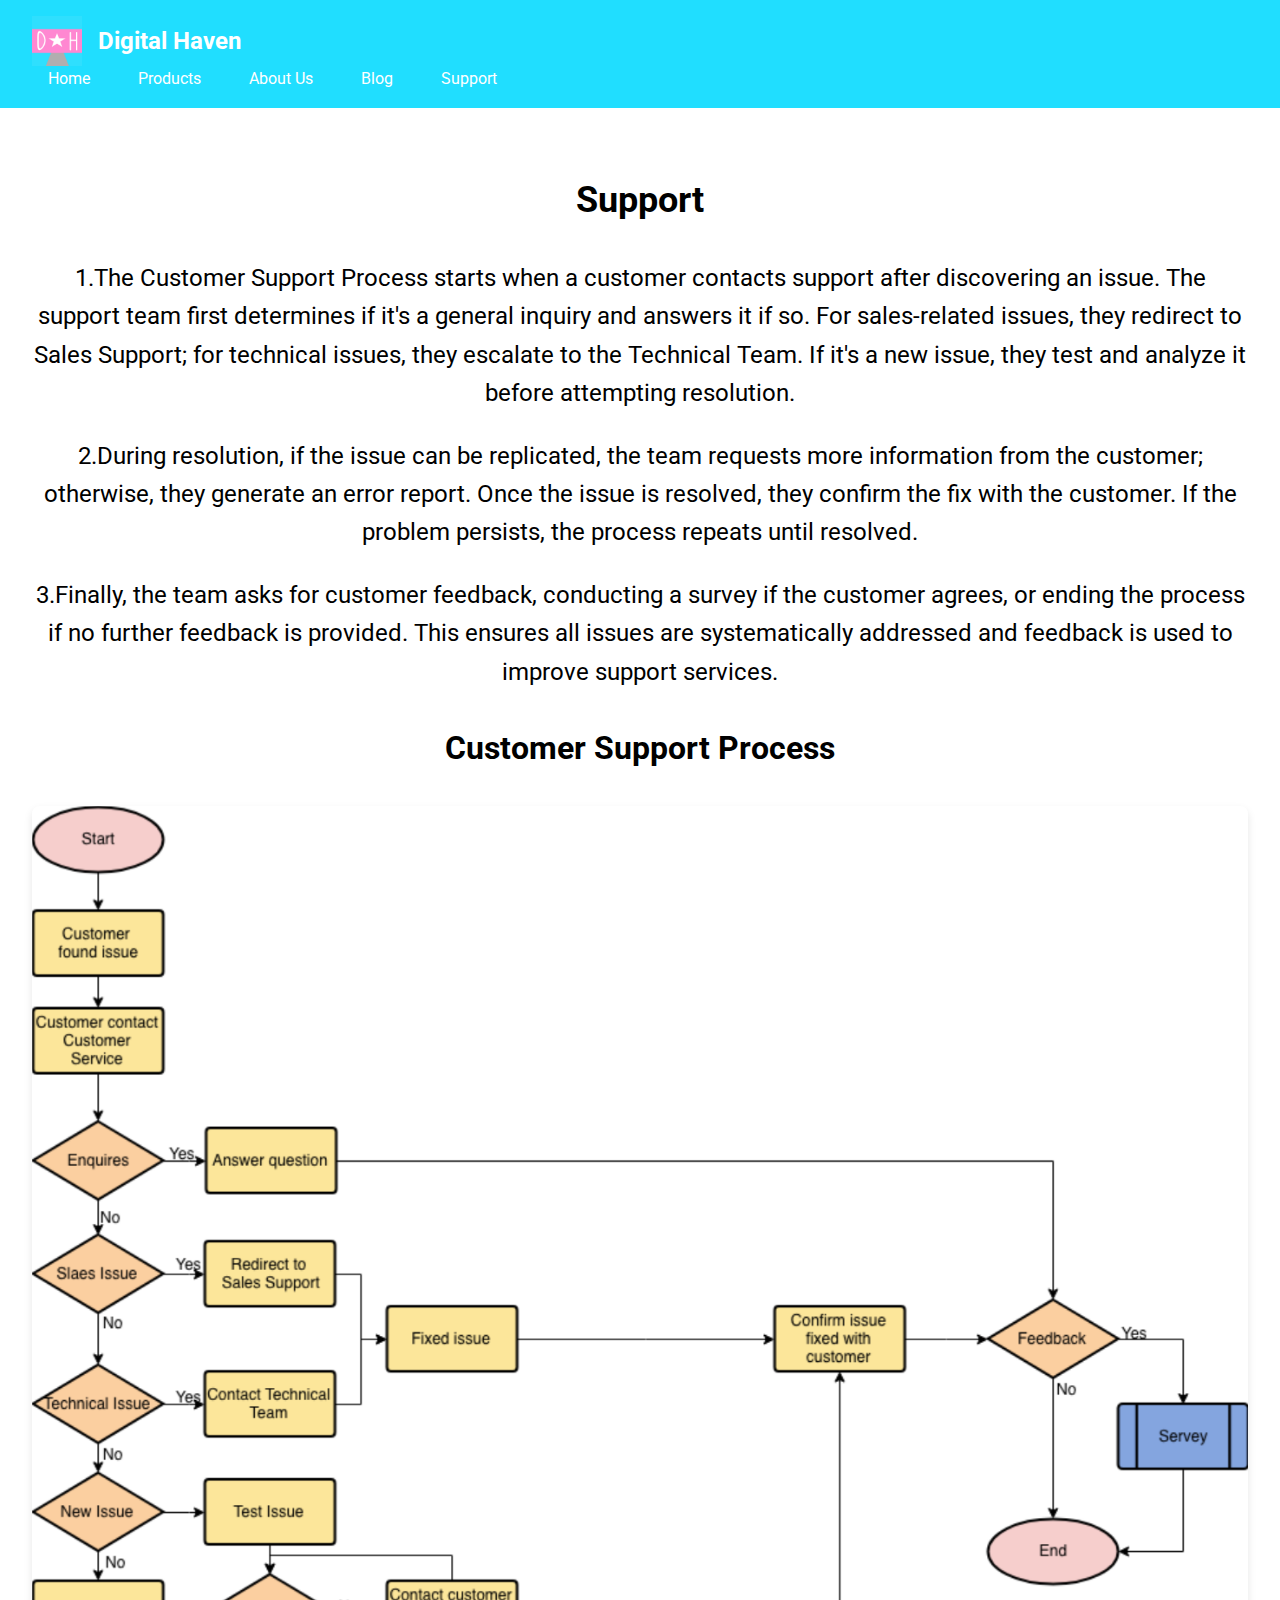
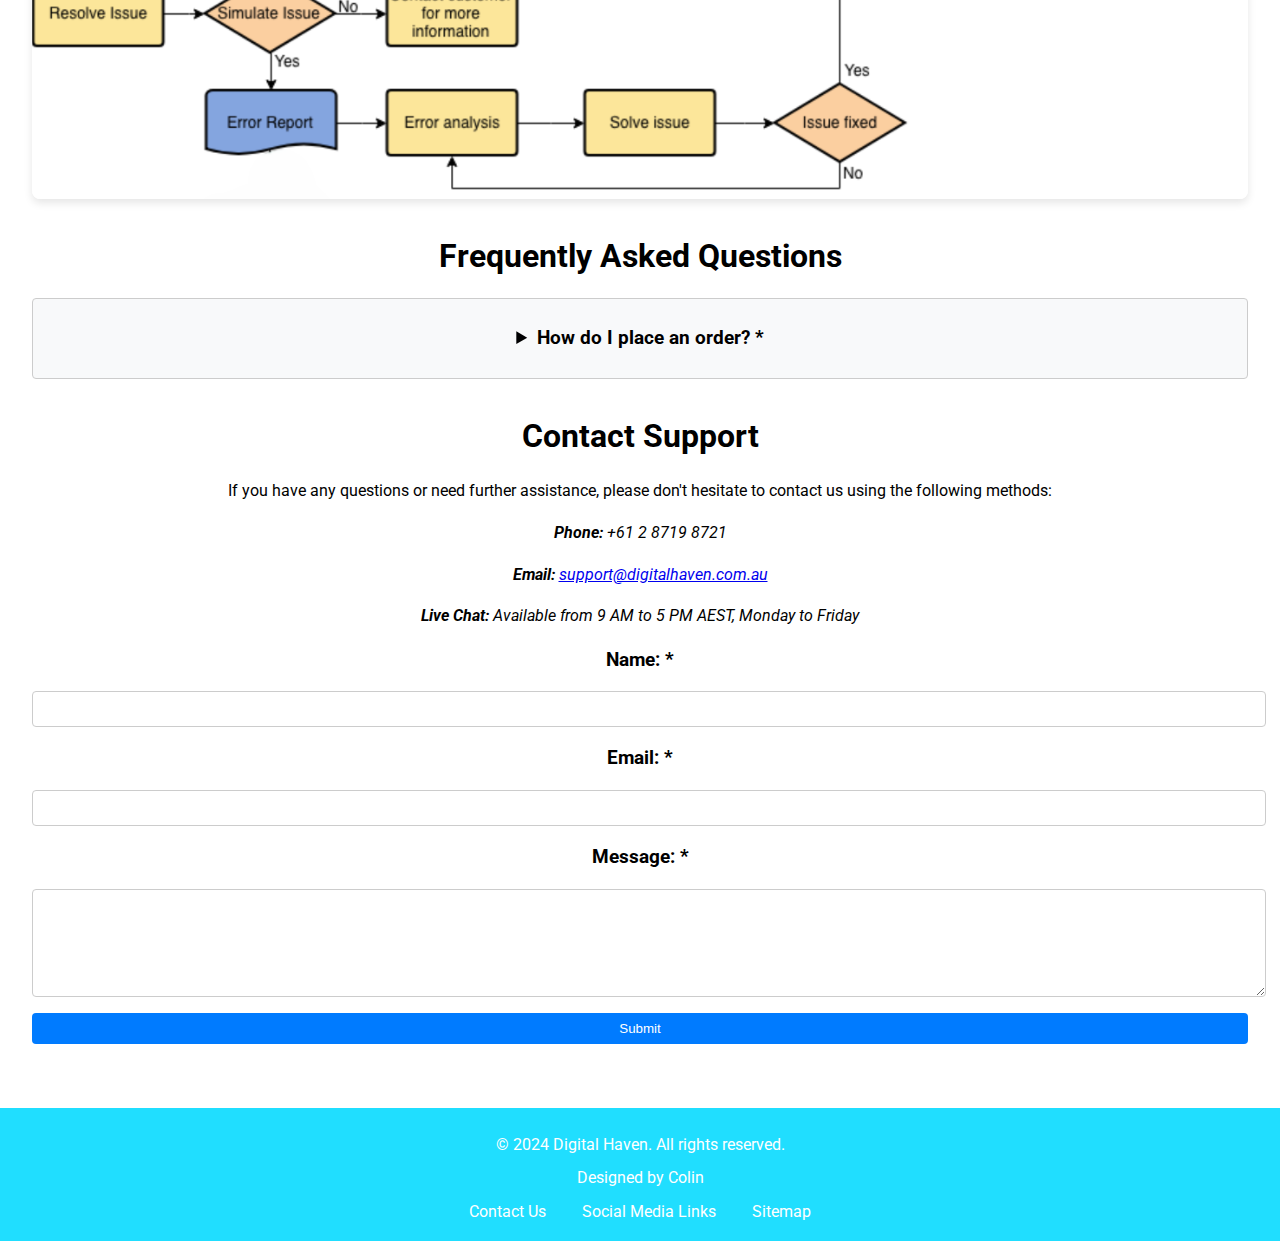
<file: DH/support.html>
<!DOCTYPE html>
<html lang="en">
<head>
    <meta charset="UTF-8">
    <meta name="viewport" content="width=device-width, initial-scale=1.0">
    <title>Support | Digital Haven</title>
    <link rel="stylesheet" href="styles.css">
    <link rel="preconnect" href="https://fonts.gstatic.com">
    <link href="https://fonts.googleapis.com/css2?family=Roboto:wght@400;700&display=swap" rel="stylesheet">
</head>
<body>
    <header>
        <nav aria-label="Main Navigation">
            <div class="logo">
                <img src="logo.png" alt="Digital Haven Logo">
                <span>Digital Haven</span>
            </div>
            <ul>
                <li><a href="index.html" aria-label="Home page">Home</a></li>
                <li><a href="product.html" aria-label="Product page">Products</a></li>
                <li><a href="about.html" aria-label="About Us page">About Us</a></li>
                <li><a href="blog.html" aria-label="Blog page">Blog</a></li>
                <li><a href="support.html" aria-label="Support page" aria-current="page">Support</a></li>
            </ul>
        </nav>
    </header>

    <main>
        <section class="support-intro">
            <h2>Support</h2>
            <p>1.The Customer Support Process starts when a customer contacts support after discovering an issue. The support team first determines if it's a general inquiry and answers it if so. For sales-related issues, they redirect to Sales Support; for technical issues, they escalate to the Technical Team. If it's a new issue, they test and analyze it before attempting resolution.</p>
            <p>2.During resolution, if the issue can be replicated, the team requests more information from the customer; otherwise, they generate an error report. Once the issue is resolved, they confirm the fix with the customer. If the problem persists, the process repeats until resolved.</p>
            <p>3.Finally, the team asks for customer feedback, conducting a survey if the customer agrees, or ending the process if no further feedback is provided. This ensures all issues are systematically addressed and feedback is used to improve support services.</p>
        </section>

        <section class="customer-support-process">
            <h2>Customer Support Process</h2>
            <div class="flowchart-container">
                <img src="customer_support_flowchart.png" alt="Flowchart illustrating the steps in the customer support process at Digital Haven" class="flowchart-image">
            </div>
        </section>

        <section class="faq">
            <h2>Frequently Asked Questions</h2>
            <details>
                <summary>How do I place an order? *</summary>
                <p>To place an order, simply browse our products, select the items you want, and add them to your cart. Once you're ready to check out, click the "Checkout" button and follow the prompts to complete your purchase.</p>
            </details>
            <!-- More FAQ items... -->
        </section>

        <section class="contact-support">
            <h2>Contact Support</h2>
            <p>If you have any questions or need further assistance, please don't hesitate to contact us using the following methods:</p>
            <address>
                <p><strong>Phone:</strong> +61 2 8719 8721</p>
                <p><strong>Email:</strong> <a href="mailto:support@digitalhaven.com.au">support@digitalhaven.com.au</a></p>
                <p><strong>Live Chat:</strong> Available from 9 AM to 5 PM AEST, Monday to Friday</p>
            </address>
            <form action="#" method="post">
                <label for="name">Name: *</label>
                <input type="text" id="name" name="name" required>
                <label for="email">Email: *</label>
                <input type="email" id="email" name="email" required>
                <label for="message">Message: *</label>
                <textarea id="message" name="message" rows="5" required></textarea>
                <button type="submit">Submit</button>
            </form>
        </section>
    </main>

    <footer>
        <p>&copy; 2024 Digital Haven. All rights reserved.</p>
        <p>Designed by Colin</p>
        <ul>
            <li><a href="about.html">Contact Us</a></li>
            <li><a href="blog.html">Social Media Links</a></li>
            <li><a href="about.html">Sitemap</a></li>
        </ul>
    </footer>
    <script src="scripts.js"></script>
</body>
</html>
</file>
<file: DH/styles.css>
/* This is Colin, my CSS*/
/* Basic Styles */
body {
    font-family: 'Roboto', sans-serif; /* Use Roboto font */
    margin: 0;
    padding: 0;
    line-height: 1.6;
    display: flex;
    flex-direction: column;
    min-height: 100vh; /* Ensure the body takes up at least the full viewport height */
}

header {
    background-color: #20DEFF; /* Light blue background */
    color: #fff; /* White text */
    padding: 1rem 0;
    text-align: center;
    display: flex;
    justify-content: space-between; /* Align content to both ends */
    align-items: center; /* Vertically center align content */
    padding: 1rem 2rem;
}

.logo {
    display: flex;
    align-items: center; /* Vertically center align logo and text */
}

.logo img {
    height: 50px;
    margin-right: 1rem; /* Space between logo and text */
}

.logo span {
    font-weight: bold;
    font-size: 1.5rem; /* Larger font size for the logo text */
}

nav ul {
    list-style: none;
    padding: 0;
    margin: 0;
    display: flex;
    gap: 1rem; /* Space between navigation links */
}

nav ul li a {
    color: #fff; /* White text */
    text-decoration: none;
    padding: 0.5rem 1rem;
    transition: background-color 0.3s; /* Smooth transition effect */
}

nav ul li a:hover {
    background-color: #007BFF; /* Change background color on hover */
    border-radius: 5px; /* Rounded corners */
}

main {
    flex: 1; /* Main content area takes up remaining space */
    padding: 2rem;
}

.company-intro {
    background-color: #f4f4f4; /* Light gray background */
    padding: 2rem;
    border-radius: 5px; /* Rounded corners */
    margin-bottom: 2rem; /* Space below this section */
}

.company-intro h2, .company-intro h3 {
    color: #007BFF; /* Blue headings */
    margin-bottom: 1rem;
}

.company-intro p, .company-intro ul {
    color: #333; /* Dark gray text */
    line-height: 1.8;
}

.company-intro ul {
    list-style: disc; /* Bulleted list */
    padding-left: 20px; /* Indentation for bullet points */
}

.welcome {
    position: relative;
    background: url('img/hero-banner.jpg') no-repeat center center/cover; /* Background image fills the entire area */
    height: 400px;
    display: flex;
    justify-content: center;
    align-items: center;
    color: #000; /* Black text */
    text-align: center;
}

.welcome-content {
    max-width: 800px; /* Maximum width for welcome content */
}

.welcome h1 {
    font-size: 3rem; /* Large heading */
    margin-bottom: 1rem;
}

.welcome p {
    font-size: 1.5rem; /* Subheading */
    margin-bottom: 1rem;
}

.welcome .btn {
    background-color: #007BFF; /* Blue background */
    color: #fff; /* White text */
    padding: 1rem 2rem;
    text-decoration: none;
    border-radius: 5px; /* Rounded corners */
    transition: background-color 0.3s; /* Smooth transition effect */
}

.welcome .btn:hover {
    background-color: #0056b3; /* Change background color on hover */
}

.featured-products {
    margin-top: 2rem; /* Space above this section */
    max-width: 1200px; /* Set a maximum width for the container */
    margin: 0 auto; /* Center the container */
    padding: 0 1rem; /* Optional: Add some padding to ensure content doesn't touch the edges on smaller screens */
}

.featured-products h2 {
    font-size: 2rem; /* Large heading */
    margin-bottom: 1rem;
    text-align: center; /* Center the heading within the container */
}

.product-list {
    display: flex;
    flex-wrap: wrap; /* Allow wrapping to next line */
    gap: 1rem; /* Space between product items */
    justify-content: center; /* Center the product items horizontally */
}

.product-item {
    flex: 1 1 calc(30% - 2rem); /* Adjusted to account for the gap */
    min-width: 250px; /* Ensure product items don't get too small */
    text-align: center;
    padding: 1rem;
    border: 1px solid #ccc; /* Border */
    border-radius: 5px; /* Rounded corners */
    box-shadow: 0 2px 4px rgba(0, 0, 0, 0.1); /* Shadow effect */
    transition: transform 0.3s; /* Smooth transition effect */
    margin: 0.5rem; /* Add some margin to make sure there's space around each item */
}

.product-item:hover {
    transform: translateY(-10px); /* Move up on hover */
}

.product-item img {
    max-width: 100%; /* Image width is equal to container width */
    height: auto;
}

.product-item h3 {
    margin-top: 1rem;
}

.product-item p {
    margin-top: 0.5rem;
}

.product-item .btn {
    display: block;
    margin-top: 1rem;
    background-color: #007BFF; /* Blue background */
    color: #fff; /* White text */
    padding: 0.5rem 1rem;
    text-decoration: none;
    border-radius: 5px; /* Rounded corners */
    transition: background-color 0.3s; /* Smooth transition effect */
}

.product-item .btn:hover {
    background-color: #0056b3; /* Change background color on hover */
}

.picture-gallery {
    margin-top: 2rem; /* Space above this section */
    max-width: 1200px; /* Set a maximum width for the container */
    margin: 0 auto; /* Center the container */
    padding: 0 1rem; /* Optional: Add some padding to ensure content doesn't touch the edges on smaller screens */
}

.picture-gallery h2 {
    font-size: 2rem; /* Large heading */
    margin-bottom: 1rem;
    text-align: center; /* Center the heading within the container */
}

.gallery {
    display: flex;
    flex-wrap: wrap; /* Allow wrapping to next line */
    gap: 1rem; /* Space between images */
    justify-content: center; /* Center the images horizontally */
}

.gallery img {
    max-width: 100%; /* Image width is equal to container width */
    height: auto;
    border-radius: 5px; /* Rounded corners */
    box-shadow: 0 2px 4px rgba(0, 0, 0, 0.1); /* Shadow effect */
    transition: transform 0.3s; /* Smooth transition effect */
    flex: 1 1 calc(25% - 2rem); /* Each image takes up 25% of the width, accounting for the gap */
    min-width: 200px; /* Ensure images don't get too small */
}

.gallery img:hover {
    transform: scale(1.05); /* Enlarge on hover */
}
.table-section {
    margin-top: 2rem; /* Space above this section */
}

.table-section h2 {
    font-size: 2rem; /* Large heading */
    margin-bottom: 1rem;
    text-align: center; /* Center the heading within the container */
}

table {
    width: 100%; /* Table width is 100% */
    border-collapse: collapse; /* Collapse borders */
}

table th, table td {
    padding: 1rem;
    border: 1px solid #ddd; /* Border */
    text-align: left;
}

table th {
    background-color: #f4f4f4; /* Light gray background for table headers */
}

table tr:nth-child(even) {
    background-color: #f9f9f9; /* Lighter background for even rows */
}

table tr:hover {
    background-color: #f1f1f1; /* Change background color on hover */
}

/* Footer Styles */
footer {
    background-color: #20DEFF; /* Light blue background */
    color: #fff; /* White text */
    text-align: center;
    padding: 1rem 0;
    width: 100%;
}

footer p {
    margin: 0.5rem 0;
}

footer ul {
    list-style: none;
    padding: 0;
    margin: 0;
}

footer ul li {
    display: inline;
    margin: 0 1rem; /* Space between list items */
}

footer ul li a {
    color: #fff; /* White text */
    text-decoration: none;
}

/* Responsive Design */
@media (max-width: 768px) {
    nav ul {
        flex-direction: column; /* Stack navigation links vertically */
    }

    .product-item {
        flex-basis: 100%; /* Each product item takes up 100% of the width */
    }

    .gallery img {
        flex-basis: 100%; /* Each image takes up 100% of the width */
    }

    .company-intro {
        padding: 1rem;
    }
}

/* Product Details Section */
.product-details {
    display: flex;
    justify-content: space-between;
    padding: 2rem;
    background-color: #fff;
    margin: 2rem 0;
    box-shadow: 0 2px 4px rgba(0, 0, 0, 0.1); /* Shadow effect */
    border-radius: 5px; /* Rounded corners */
    flex-wrap: wrap; /* Allow wrapping for small screens */
}

.product-images {
    flex: 1;
    margin-right: 2rem;
    max-width: 50%; /* Ensure images do not take more than 50% of the container width */
}

.main-image {
    max-width: 100%;
    height: auto;
    display: block; /* Ensure the image is displayed as a block element */
}

.thumbnail-images img {
    width: 100px;
    cursor: pointer;
    margin-right: 10px;
    opacity: 0.7;
    transition: opacity 0.3s; /* Smooth transition effect */
}

.thumbnail-images img:hover {
    opacity: 1; /* Full opacity on hover */
}

.product-info {
    flex: 1;
    flex-basis: 45%; /* Minimum width for the info section */
}

.product-info h1 {
    font-size: 2rem;
    margin-bottom: 1rem;
}

.product-info .price {
    font-size: 1.5rem;
    color: #ff6347;
    margin-bottom: 1rem;
}

.product-info p {
    margin-bottom: 1rem;
}

.product-info .btn {
    background-color: #ff6347; /* Orange background */
    color: #fff; /* White text */
    padding: 0.8rem 1.5rem;
    text-decoration: none;
    border-radius: 5px; /* Rounded corners */
    transition: background-color 0.3s; /* Smooth transition effect */
}

.product-info .btn:hover {
    background-color: #e05435; /* Change background color on hover */
}

/* User Reviews Section */
.reviews {
    padding: 2rem;
    background-color: #fff;
    margin: 2rem 0;
    box-shadow: 0 2px 4px rgba(0, 0, 0, 0.1); /* Shadow effect */
    border-radius: 5px; /* Rounded corners */
}

.reviews h2 {
    font-size: 2rem;
    margin-bottom: 1rem;
}

.review-list {
    margin-bottom: 2rem;
}

.review-item {
    border-bottom: 1px solid #ddd;
    padding: 1rem 0;
}

.review-item p {
    margin-bottom: 0.5rem;
}

.review-item span {
    font-size: 0.9rem;
    color: #666;
}

.review-form {
    background-color: #f9f9f9;
    padding: 2rem;
    border-radius: 5px; /* Rounded corners */
}

.review-form label {
    display: block;
    margin-bottom: 0.5rem;
}

.review-form input,
.review-form textarea {
    width: 100%;
    padding: 0.5rem;
    margin-bottom: 1rem;
    border: 1px solid #ddd;
    border-radius: 5px; /* Rounded corners */
}

.review-form .btn {
    background-color: #ff6347; /* Orange background */
    color: #fff; /* White text */
    padding: 0.8rem 1.5rem;
    text-decoration: none;
    border-radius: 5px; /* Rounded corners */
    transition: background-color 0.3s; /* Smooth transition effect */
}

.review-form .btn:hover {
    background-color: #e05435; /* Change background color on hover */
}
/* Responsive Design */
@media (max-width: 768px) {
    nav ul {
        flex-direction: column; /* Stack navigation links vertically */
    }

    .product-details {
        flex-direction: column; /* Stack product details sections vertically */
    }

    .product-images {
        margin-right: 0;
        margin-bottom: 2rem;
        max-width: 100%; /* Adjust max-width for smaller screens */
    }

    .thumbnail-images img {
        width: 80px;
        margin-right: 10px;
    }

    .review-list {
        margin-bottom: 2rem;
    }

    .gallery img {
        flex-basis: 100%; /* Each image takes up 100% of the width */
    }
}

@media (max-width: 480px) {
    .thumbnail-images img {
        width: 60px;
        margin-right: 10px;
    }
}
/* About Us Section */
.about-us, .mission-values, .team, .testimonials, .contact-details {
    background-color: #fff;
    padding: 2rem;
    margin-bottom: 2rem;
    border-radius: 8px;
    box-shadow: 0 2px 4px rgba(0, 0, 0, 0.1);
}

.about-us p{
    font-size: 1rem;
    color: #555;  
    text-align: center; /* Center the heading within the container */
}

.about-us h1,.mission-values h2, .contact-details h2 {
    font-size: 2.5rem;
    margin-bottom: 1rem;
    color: #333;    
    text-align: center; /* Center the heading within the container */
}

.team h2, .testimonials h2{
    font-size: 2.5rem;
    margin-bottom: 1rem;
    color: #333;    
}


.mission-values p,.contact-details p {
    font-size: 1rem;
    color: #555;
    text-align: center; /* Center the heading within the container */
}

.team p, .testimonials p{
    font-size: 1rem;
    color: #555;
}

.mission-values .mission, .mission-values .values {
    margin-bottom: 2rem;
    text-align: center; /* Center the heading within the container */
}

.team {
    display: flex;
    flex-wrap: wrap;
    gap: 2rem;
}

.team-member {
    flex: 1 1 300px;
    text-align: left;
}

.team-member h3 {
    font-size: 1.25rem;
    color: #333;
}

.team-member p {
    font-size: 0.9rem;
    color: #555;
}

.testimonials {
    display: flex;
    flex-wrap: wrap;
    gap: 2rem;
}

.testimonial {
    flex: 1 1 300px;
    padding: 1rem;
    background-color: #f9f9f9;
    border-radius: 8px;
    box-shadow: 0 2px 4px rgba(0, 0, 0, 0.1);
}

.testimonial p {
    margin: 0;
    line-height: 1.6;
    color: #555;
}

.testimonial cite {
    font-style: normal;
    display: block;
    margin-top: 0.5rem;
    color: #333;
}

/* Contact Details Section */
.contact-details {
    margin-top: 2rem;
}

.contact-details address {
    font-style: normal;
    margin-bottom: 1rem;
}

#map {
    width: 100%;
    height: 400px;
    margin-bottom: 2rem;
}
/* Responsive Design */
@media (max-width: 768px) {
    nav ul {
        flex-direction: column; /* Stack navigation links vertically */
    }

    .product-item, .team-member, .testimonial {
        flex-basis: 100%; /* Each item takes up 100% of the width */
    }

    .gallery img {
        flex-basis: 100%; /* Each image takes up 100% of the width */
    }
}
/* Customer Support Process Section */

.support-intro {
    text-align: center;
    margin: 2rem 0;
    font-size: 1.5rem;
}

.customer-support-process {
    text-align: center;
    margin: 2rem 0;
}

.customer-support-process h2 {
    font-size: 2rem;
    margin-bottom: 1rem;
}

.flowchart-container {
    display: flex;
    justify-content: center;
    align-items: center;
    margin: 2rem 0;
}

.flowchart-container .flowchart-image {
    max-width: 100%;
    height: auto;
    box-shadow: 0 4px 8px rgba(0, 0, 0, 0.1);
    border-radius: 8px;
}

/* FAQ Section */
.faq {
    margin: 2rem 0;
    text-align: center; /* Center the heading within the container */
}

.faq h2 {
    font-size: 2rem;
    margin-bottom: 1rem;
}

.faq details {
    border: 1px solid #ccc;
    border-radius: 4px;
    margin-bottom: 1rem;
    padding: 1rem;
    background-color: #f8f9fa;
}

.faq details summary {
    cursor: pointer;
    font-weight: bold;
    font-size: 1.2rem;
    padding: 0.5rem 0;
}

.faq details p {
    margin-top: 1rem;
    font-size: 1rem;
}

/* Contact Support Section */
.contact-support {
    margin: 2rem 0;
    text-align: center; /* Center the heading within the container */
}

.contact-support h2 {
    font-size: 2rem;
    margin-bottom: 1rem;
}

.contact-support form {
    display: grid;
    gap: 1rem;
}

.contact-support label {
    font-weight: bold;
    font-size: 1.2rem;
}

.contact-support input, .contact-support textarea {
    width: 100%;
    padding: 0.5rem;
    border: 1px solid #ccc;
    border-radius: 4px;
    font-size: 1rem;
}

.contact-support button {
    background-color: #007BFF;
    color: white;
    border: none;
    padding: 0.5rem 1rem;
    border-radius: 4px;
    cursor: pointer;
    transition: background-color 0.3s ease;
}

.contact-support button:hover {
    background-color: #0056b3;
}

/* Responsive Design */
@media (max-width: 768px) {
    nav ul {
        flex-direction: column; /* Stack navigation links vertically */
    }

    .product-item {
        flex-basis: 100%; /* Each product item takes up 100% of the width */
    }

    .gallery img {
        flex-basis: 100%; /* Each image takes up 100% of the width */
    }

    .faq details {
        border: none;
        padding: 0;
    }

    .faq details summary {
        padding: 0.5rem 0;
    }
}
/* Featured Products Section */
.featured-products {
    margin-top: 2rem;
}

.featured-products h2 {
    font-size: 2rem;
    margin-bottom: 1rem;
}

.product-list {
    display: flex;
    flex-wrap: wrap;
    gap: 1rem;
}

.product-item {
    flex-basis: 30%;
    text-align: center;
    padding: 1rem;
    border: 1px solid #ccc;
    border-radius: 5px;
    box-shadow: 0 2px 4px rgba(0, 0, 0, 0.1);
    transition: transform 0.3s;
}

.product-item:hover {
    transform: translateY(-10px);
}

.product-item img {
    max-width: 100%;
    height: auto;
}

.product-item h3 {
    margin-top: 1rem;
}

.product-item p {
    margin-top: 0.5rem;
}

.product-item .btn {
    display: block;
    margin-top: 1rem;
    background-color: #007BFF;
    color: #fff;
    padding: 0.5rem 1rem;
    text-decoration: none;
    border-radius: 5px;
    transition: background-color 0.3s;
}

.product-item .btn:hover {
    background-color: #0056b3;
}

/* Picture Gallery Section */
.picture-gallery {
    margin-top: 2rem;
}

.picture-gallery h2 {
    font-size: 2rem;
    margin-bottom: 1rem;
}

.gallery {
    display: flex;
    flex-wrap: wrap;
    gap: 1rem;
}

.gallery img {
    max-width: 100%;
    height: auto;
    border-radius: 5px;
    box-shadow: 0 2px 4px rgba(0, 0, 0, 0.1);
    transition: transform 0.3s;
}

.gallery img:hover {
    transform: scale(1.05);
}

/* Table Section */
.table-section {
    margin-top: 2rem;
}

.table-section h2 {
    font-size: 2rem;
    margin-bottom: 1rem;
}

table {
    width: 100%;
    border-collapse: collapse;
}

table th, table td {
    padding: 1rem;
    border: 1px solid #ddd;
    text-align: left;
}

table th {
    background-color: #f4f4f4;
}

table tr:nth-child(even) {
    background-color: #f9f9f9;
}

table tr:hover {
    background-color: #f1f1f1;
}

/* Blog Section */
.blog-intro {
    text-align: center;
    margin: 2rem 0;
}

.blog-intro h1 {
    font-size: 2.5rem;
    margin-bottom: 1rem;
}

.blog-intro p {
    font-size: 1.2rem;
    margin-bottom: 1rem;
}

.blog-posts {
    display: flex;
    flex-wrap: wrap;
    gap: 2rem;
    margin: 2rem 0;
}

.blog-post {
    flex-basis: calc(33.333% - 2rem);
    background-color: #fff;
    border-radius: 8px;
    box-shadow: 0 4px 8px rgba(0, 0, 0, 0.1);
    overflow: hidden;
    transition: transform 0.3s ease;
}

.blog-post:hover {
    transform: translateY(-10px);
}

.blog-post img {
    width: 100%;
    height: auto;
}

.blog-post h2 {
    font-size: 1.5rem;
    margin: 1rem 0;
}

.blog-post .author, .blog-post .date {
    color: #777;
    font-size: 0.9rem;
    margin: 0.5rem 0;
}

.blog-post .summary {
    color: #555;
    font-size: 1rem;
    line-height: 1.5;
    margin: 1rem 0;
}

.blog-post .read-more {
    display: inline-block;
    background-color: #007BFF;
    color: #fff;
    padding: 0.5rem 1rem;
    border-radius: 4px;
    text-decoration: none;
    transition: background-color 0.3s ease;
}

.blog-post .read-more:hover {
    background-color: #0056b3;
}
/* Responsive Design */
@media (max-width: 768px) {
    nav ul {
        flex-direction: column;
    }

    .product-item {
        flex-basis: 100%;
    }

    .gallery img {
        flex-basis: 100%;
    }

    .blog-post {
        flex-basis: 100%;
    }
}
</file>
